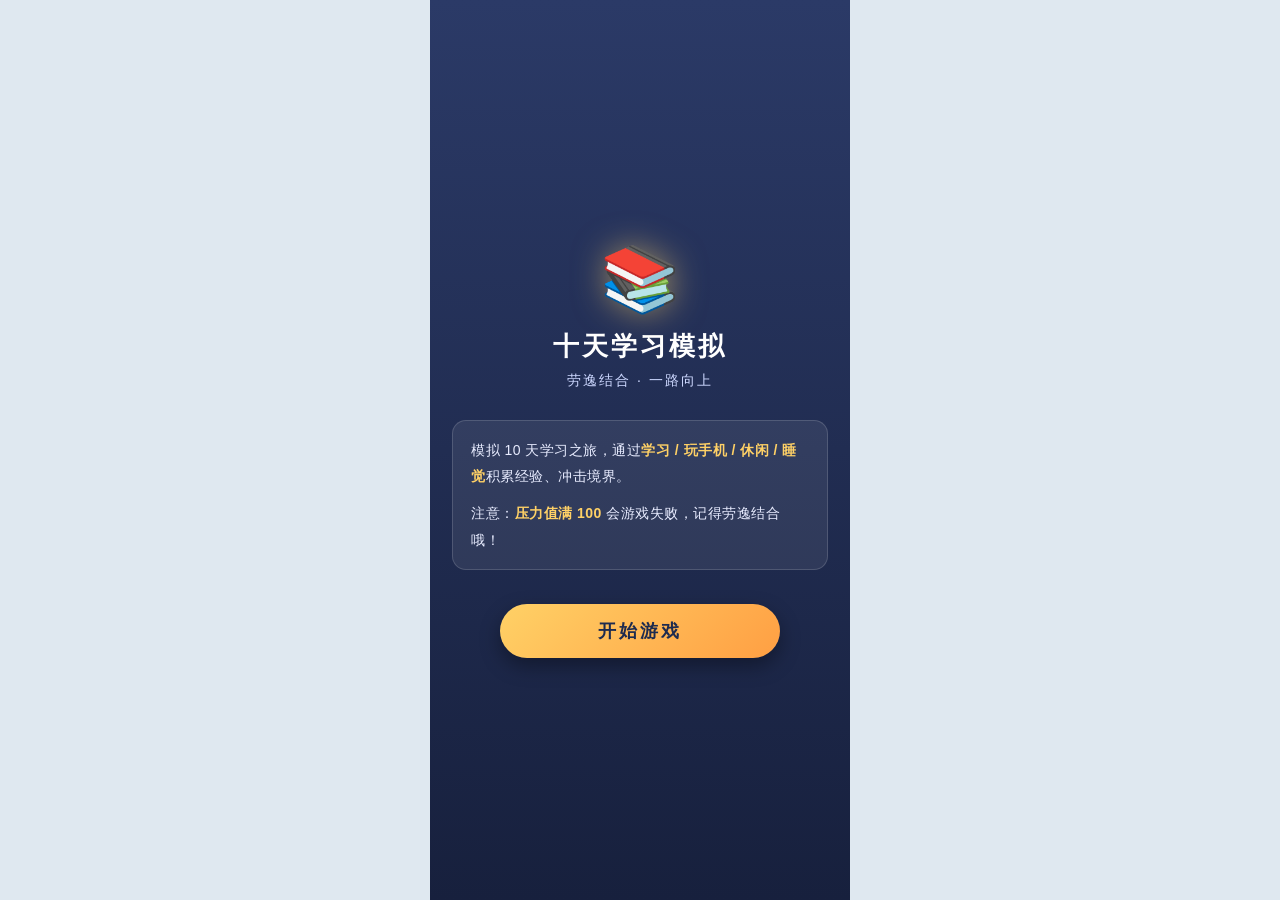
<file: index.html>
<!DOCTYPE html>
<html lang="zh-CN">
<head>
  <meta charset="UTF-8">
  <meta name="viewport" content="width=device-width, initial-scale=1.0, maximum-scale=1.0, user-scalable=no">
  <title>十天学习模拟</title>
  <link rel="stylesheet" href="style.css">
</head>
<body>
  <div class="phone">
    <div class="panel">
      <div class="icon">📚</div>
      <h1 class="title">十天学习模拟</h1>
      <p class="sub">劳逸结合 · 一路向上</p>

      <!-- 玩法简介 -->
      <div class="intro">
        <p>模拟 10 天学习之旅，通过<b>学习 / 玩手机 / 休闲 / 睡觉</b>积累经验、冲击境界。</p>
        <p>注意：<b>压力值满 100</b> 会游戏失败，记得劳逸结合哦！</p>
      </div>

      <a class="start-btn" id="startBtn" href="主界面/index.html" onclick="location.replace('主界面/index.html'); return false;">开始游戏</a>
    </div>
  </div>

  <script>
    // 入口页：点击“开始游戏”直接进入主界面
    // （若想开局重置存档，可取消下面这行注释）
    // localStorage.clear();
  </script>

  <script>
    // ===== 后台预加载：趁入口页停留时提前下载主界面/学习页图片 =====
    // 用 new Image() 非阻塞预加载，浏览器会缓存这些图片，进入主界面/学习页时秒开。
    (function (urls) {
      for (var i = 0; i < urls.length; i++) {
        var im = new Image();
        im.src = urls[i];
      }
    })([
      // 主界面：背景 + 6张境界图 + 4个按键图
      '主界面/背景图片.png',
      '主界面/境界图片/学渣境.png',
      '主界面/境界图片/学子境.png',
      '主界面/境界图片/学友境.png',
      '主界面/境界图片/学者境.png',
      '主界面/境界图片/学霸境.png',
      '主界面/境界图片/学神境.png',
      '主界面/按键图片/学习.png',
      '主界面/按键图片/玩手机.png',
      '主界面/按键图片/休闲.png',
      '主界面/按键图片/睡觉.png',
      // 学习页 - 注意力争夺事件
      '按键【学习】/注意力争夺1-微信消息弹窗/漫画.png',
      '按键【学习】/注意力争夺1-微信消息弹窗/微信红包弹窗.png',
      '按键【学习】/注意力争夺2-奶龙捧腹笑/idle.png',
      '按键【学习】/注意力争夺2-奶龙捧腹笑/laugh.png',
      '按键【学习】/注意力争夺3-视错觉弹窗/鲁宾之杯.png',
      '按键【学习】/注意力争夺3-视错觉弹窗/别信没依据的评测.png',
      '按键【学习】/注意力争夺4-虚假新闻弹窗/虚假新闻弹窗.png',
      '按键【学习】/注意力争夺4-虚假新闻弹窗/虚假新闻发布会图片.png',
      '按键【学习】/注意力争夺4-虚假新闻弹窗/重磅通知.png'
    ]);
  </script>
</body>
</html>
</file>
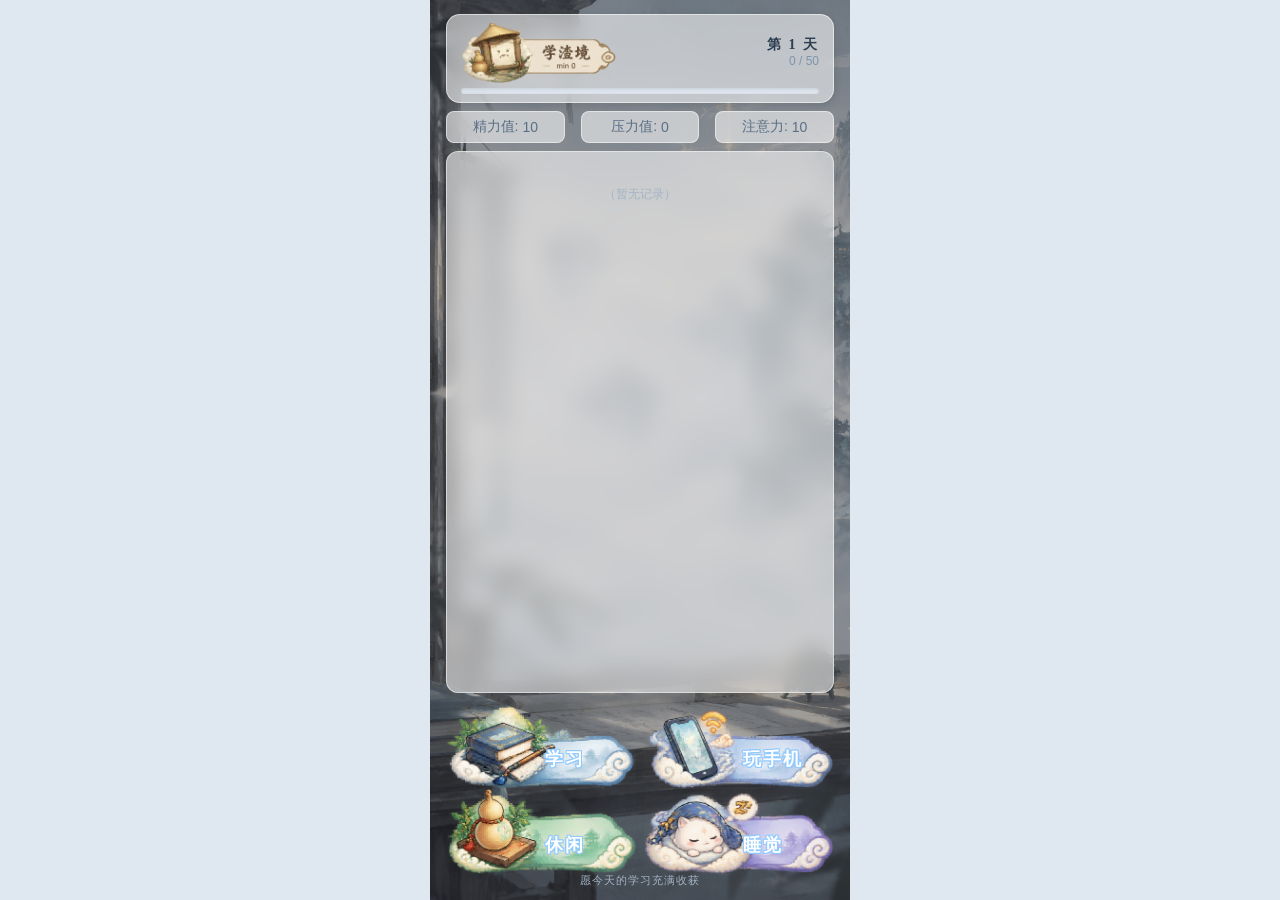
<file: 主界面/index.html>
<!DOCTYPE html>
<html lang="zh-CN">
<head>
  <meta charset="UTF-8">
  <meta name="viewport" content="width=device-width, initial-scale=1.0, maximum-scale=1.0, user-scalable=no">
  <title>学习模拟 - 第1天</title>
  <link rel="stylesheet" href="style.css">
  <link rel="stylesheet" href="滚动叙事日志面板/style.css">
  <link rel="stylesheet" href="随机事件/随机事件.css">
</head>
<body>
  <div class="phone">
    <!-- a容器：学习境界 + 经验条 -->
    <section class="realm-box">
      <div class="realm-row">
        <img class="realm-img" id="realmImg" src="境界图片/学渣境.png" alt="学渣境">
        <!-- 右侧列：天数（楷书）位于经验数值正上方 -->
        <div class="realm-right">
          <h1 class="day-label" id="dayLabel">第 1 天</h1>
          <span class="exp-value" id="expValue">0 / 50</span>
        </div>
      </div>
      <div class="exp-bar">
        <div class="exp-fill" id="expFill"></div>
      </div>
    </section>

    <!-- 三个数据容器 -->
    <section class="stats">
      <div class="stat energy">
        <div class="stat-label">精力值</div>
        <div class="stat-value" id="energy">10</div>
      </div>
      <div class="stat stress">
        <div class="stat-label">压力值</div>
        <div class="stat-value" id="stress">0</div>
      </div>
      <div class="stat attention">
        <div class="stat-label">注意力</div>
        <div class="stat-value" id="attention">10</div>
      </div>
    </section>

    <!-- 中间：滚动叙事日志面板，记录 10 天学习过程 -->
    <section class="mid" id="contentArea">
      <div class="log-panel" id="logPanel">
        <div class="log-inner" id="logInner"></div>
      </div>
    </section>

    <!-- 四个功能按钮：统一放在一个大容器中 -->
    <div class="actions">
      <button class="action-btn study" data-target="../按键【学习】/index.html">
        <span class="btn-name">学习</span>
      </button>
      <button class="action-btn phone" id="phoneBtn">
        <span class="btn-name">玩手机</span>
      </button>
      <button class="action-btn leisure" id="leisureBtn">
        <span class="btn-name">休闲</span>
      </button>
      <button class="action-btn sleep" id="sleepBtn">
        <span class="btn-name">睡觉</span>
      </button>
    </div>

    <footer class="foot">愿今天的学习充满收获</footer>

    <!-- 学习结果提示：三行黑色小字（渐显渐隐） -->
    <div class="report" id="report"></div>
    <!-- 通用提示：一行小字（渐显渐隐） -->
    <div class="toast" id="toast"></div>
    <!-- 睡觉提示：屏幕中央稍大文字（渐显渐隐） -->
    <div class="newday" id="newday"></div>
  </div>

  <script src="滚动叙事日志面板/滚动叙事日志面板.js"></script>
  <script src="../按键【玩手机】/玩手机事件.js"></script>
  <script src="../按键【休闲】/休闲事件.js"></script>
  <script src="随机事件/随机事件.js"></script>
  <script>
    // ===== 游戏状态管理（localStorage 全局共享）=====
    const STATE_KEY = 'study_game_state';

    // 学习境界：按累计经验分档
 const REALMS = [
      { name: '学渣境', min: 0 },
      { name: '学子境', min: 50 },
      { name: '学友境', min: 150 },
      { name: '学者境', min: 300 },
      { name: '学霸境', min: 500 },
      { name: '学神境', min: 800 }
    ];

    function defaultState() {
      return {
        day: 1,
        energy: 10,
        stress: 0,
        attention: 10,
        exp: 0
      };
    }

    function loadState() {
      const raw = localStorage.getItem(STATE_KEY);
      if (!raw) {
        const s = defaultState();
        saveState(s);
        return s;
      }
      try {
        return Object.assign(defaultState(), JSON.parse(raw));
      } catch (e) {
        const s = defaultState();
        saveState(s);
        return s;
      }
    }

    function saveState(state) {
      localStorage.setItem(STATE_KEY, JSON.stringify(state));
    }

    // ===== 界面渲染 =====
    function render(state) {
      // 天数
      document.getElementById('dayLabel').textContent = '第 ' + state.day + ' 天';
      document.title = '学习模拟 - 第' + state.day + '天';

      // 学习境界 + 经验条
      let idx = 0;
      for (let i = 0; i < REALMS.length; i++) {
        if (state.exp >= REALMS[i].min) idx = i;
      }
      // 学习境界图片（realm 的 name 即为图片文件名，如：学渣境/学子境/…）
      const realmImgEl = document.getElementById('realmImg');
      if (realmImgEl) {
        realmImgEl.src = '境界图片/' + REALMS[idx].name + '.png';
        realmImgEl.alt = REALMS[idx].name;
      }

      const nextMin = (idx + 1 < REALMS.length) ? REALMS[idx + 1].min : null;
      if (nextMin !== null) {
        const curMin = REALMS[idx].min;
        const span = nextMin - curMin;
        const done = state.exp - curMin;
        const pct = Math.min(100, Math.round(done / span * 100));
        document.getElementById('expValue').textContent = state.exp + ' / ' + nextMin;
        document.getElementById('expFill').style.width = pct + '%';
      } else {
        document.getElementById('expValue').textContent = state.exp + ' / MAX';
        document.getElementById('expFill').style.width = '100%';
      }

      // 三个数据
      document.getElementById('energy').textContent = state.energy;
      document.getElementById('stress').textContent = state.stress;
      document.getElementById('attention').textContent = state.attention;
    }

    // ===== 通用提示：一行小字 渐显 → 停留 → 渐隐 =====
    function showToast(text) {
      const el = document.getElementById('toast');
      el.textContent = text;
      requestAnimationFrame(function () {
        el.classList.add('show');
      });
      clearTimeout(showToast.__t);
      showToast.__t = setTimeout(function () {
        el.classList.remove('show');
      }, 1600);
    }

    // ===== 睡觉提示：屏幕中央稍大文字 渐显 → 停留 → 渐隐 =====
    function showNewDay(text) {
      const el = document.getElementById('newday');
      el.textContent = text;
      requestAnimationFrame(function () {
        el.classList.add('show');
      });
      clearTimeout(showNewDay.__t);
      showNewDay.__t = setTimeout(function () {
        el.classList.remove('show');
      }, 1250);   // 停留 1.25s
    }

    // ===== 随机事件挂起检查：有随机事件待处理时，封锁其它按钮 =====
    function randomEventPending() {
      var s = loadState();
      return !!(s && s.pendingRandomEvent);
    }
    function blockIfRandomPending() {
      if (randomEventPending()) {
        showToast('请先处理随机事件');
        return true;
      }
      return false;
    }

    // ===== 睡觉提示期间的按键锁：显示“新的一天开始了”期间，其它按钮均无反应 =====
    var uiLocked = false;   // 是否处于锁定窗口
    function isLocked() {
      return uiLocked;
    }
    function lockUI(ms) {
      uiLocked = true;
      clearTimeout(lockUI.__t);
      lockUI.__t = setTimeout(function () { uiLocked = false; }, ms);
    }

    // ===== 压力值：上限 100，达到 100 则游戏失败跳结算 =====
    const STRESS_MAX = 100;
    // 应用压力变化并夹到 [0, 100]
    function addStress(state, delta) {
      state.stress = Math.min(STRESS_MAX, Math.max(0, state.stress + (delta || 0)));
    }
    // 压力达到上限 → 设失败标记并跳转结算界面，返回 true 表示已失败
    function checkStressFail(state) {
      if (state.stress >= STRESS_MAX) {
        localStorage.setItem('study_failed', '1');
        window.location.replace('../结算界面/index.html');
        return true;
      }
      return false;
    }

    // ===== 睡觉/刷视频忘了时间：主界面内直接推进到下一天（不跳独立睡眠页）=====
    // 非最后一天 → 推进天数、复原精力、压力+25、日志、居中渐显“新的一天开始了”。
    // 已是第 10 天 → 跳结算（正常完成）；压力 ≥100 → 跳结算（失败）。
    function advanceToNextDay() {
      if (isLocked()) return;             // 提示文案显示期间再点睡觉 → 无反应
      if (blockIfRandomPending()) return;
      var state = loadState();

      // 已是第 10 天，睡觉 → 进入结算界面（正常完成）
      if (state.day >= 10) {
        window.location.replace('../结算界面/index.html');
        return;
      }

      // 进入下一天
      var oldEnergy = state.energy;
      state.day += 1;
      state.energy = 10;    // 精力每天重置为 10
      state.stress = Math.min(100, state.stress + 25);   // 压力每天增加 25，上限 100
      // 注意力不恢复：10 天内没有任何操作能恢复注意力，只有重开新游戏才重置

      // 压力值达到 100 → 游戏失败，进入结算界面（失败文案）
      if (state.stress >= 100) {
        localStorage.setItem('study_failed', '1');
        saveState(state);
        window.location.replace('../结算界面/index.html');
        return;
      }

      saveState(state);

      // 追加叙事日志（不带“第X天：”前缀，数值变化用【】框起来）
      if (typeof LogPanel !== 'undefined') {
        var line = '你睡觉了【';
        if (10 - oldEnergy > 0) line += '精力值+' + (10 - oldEnergy) + '，';
        line += '压力值+25】';
        LogPanel.append(line);
        LogPanel.render(
          document.getElementById('logPanel'),
          document.getElementById('logInner')
        );
      }

      // 刷新主界面数据与标题
      render(state);

      // 屏幕中央渐显渐隐“新的一天开始了（第X天）”，期间锁定其它按钮
      showNewDay('新的一天开始了（第 ' + state.day + ' 天）');
      lockUI(1250);   // 提示显示的 1.25s 内其它按钮无反应
    }

    // ===== 睡觉：主界面直接推进到下一天，无跳转、无变暗 =====
    document.getElementById('sleepBtn').addEventListener('click', advanceToNextDay);

    // 其余按钮：进入对应功能页面
    const actionBtn = document.querySelectorAll('.action-btn[data-target]');
    actionBtn.forEach(function (btn) {
      btn.addEventListener('click', function () {
        if (isLocked()) return;             // 睡觉提示期间 → 无反应
        if (blockIfRandomPending()) return;
        const target = btn.getAttribute('data-target');
        // 学习需要消耗精力，精力不足时不跳转，提示休息
        if (target && target.indexOf('学习') !== -1) {
          const state = loadState();
          if (state.energy < 4) {
            showToast('今天很累了，睡一觉休息恢复精力值吧');
            return;
          }
        }
        window.location.replace(target);
      });
    });

    // ===== 玩手机：主界面直接处理，无过渡动画 =====
    // 精力值不足（玩手机也要消耗 4 精力）时不触发任何事件，居中提示休息；
    // 精力足够则随机触发一条事件、应用数值、刷新界面（当天内完成，无跳转）。
    function playPhone() {
      if (isLocked()) return;             // 睡觉提示期间 → 无反应
      if (blockIfRandomPending()) return;
      let state = loadState();
      if (state.energy < 4) {
        showToast('今天很累了，睡一觉恢复精力值吧');
        return;                        // 不触发任何事件
      }

      // 随机挑一条事件（分支事件按当前注意力匹配）
      const evt = PHONE_EVENTS[Math.floor(Math.random() * PHONE_EVENTS.length)];
      let picked;
      if (evt.branches) {
        const att = state.attention;
        let chosen = null;
        for (let i = 0; i < evt.branches.length; i++) {
          const b = evt.branches[i];
          const lo = (typeof b.min === 'number') ? b.min : -Infinity;
          const hi = (typeof b.max === 'number') ? b.max : Infinity;
          if (att >= lo && att <= hi) { chosen = b; break; }
        }
        if (!chosen) chosen = evt.branches[evt.branches.length - 1];
        picked = { text: evt.baseText + att + '，' + chosen.text, statText: chosen.statText, effects: chosen.effects };
      } else {
        picked = { text: evt.text, statText: evt.statText, effects: evt.effects };
      }
      picked.endDay = evt.endDay;   // 继承 endDay 标记（之前漏了这一行，导致刷视频事件不跳转）

      const e = picked.effects;
      state.energy = Math.min(10, Math.max(0, state.energy + (e.energy || 0)));   // 精力值 [0,10]
      addStress(state, e.stress);   // 压力值夹到 [0, 100]
      state.attention += (e.attention || 0);
      state.exp = Math.max(0, state.exp + (e.exp || 0));            // 经验值最低为 0

      // 先保存事件数值（endDay 跳转到睡觉页后，睡眠页也要读到这些数值）
      saveState(state);

      // 压力值达到 100 → 游戏失败，跳转结算界面（优先级高于 endDay 等后续逻辑）
      if (checkStressFail(state)) return;

      // 追加叙事日志（不带“第X天：”前缀，数值变化用【】框起）
      if (typeof LogPanel !== 'undefined') {
        LogPanel.append(picked.text + picked.statText);
      }

      // 特殊事件（endDay：刷视频忘了时间）→ 自动触发“睡觉”：
      // 不跳独立页面，直接在主界面推进到下一天（第 10 天则进入结算界面）。
      if (picked.endDay) {
        advanceToNextDay();
        return;
      }

      // 其余事件：无过渡动画，直接刷新主界面的状态与日志（当天内完成）
      render(state);
      LogPanel.render(
        document.getElementById('logPanel'),
        document.getElementById('logInner')
      );

      // 玩手机完成后：40% 概率触发随机事件
      if (typeof RandomEvent !== 'undefined') RandomEvent.maybeTrigger();
    }

    document.getElementById('phoneBtn').addEventListener('click', playPhone);

    // ===== 休闲：主界面直接处理，随机刷一条休闲事件，更新数值并追加日志 =====
    function leisure() {
      if (isLocked()) return;             // 睡觉提示期间 → 无反应
      if (blockIfRandomPending()) return;
      const state = loadState();
      if (state.energy < 3) {          // 休闲也要消耗 3 精力，不足时不触发，居中提示休息
        showToast('今天很累了，睡一觉恢复精力值吧');
        return;                        // 不触发任何事件
      }
      const evt = LEISURE_EVENTS[Math.floor(Math.random() * LEISURE_EVENTS.length)];
      const e = evt.effects;
      state.energy = Math.min(10, Math.max(0, state.energy + (e.energy || 0)));   // 精力值 [0,10]
      addStress(state, e.stress);   // 压力值夹到 [0, 100]
      state.attention += (e.attention || 0);
      state.exp = Math.max(0, state.exp + (e.exp || 0));            // 经验值最低为 0
      saveState(state);

      // 压力值达到 100 → 游戏失败，跳转结算界面
      if (checkStressFail(state)) return;

      // 追加叙事日志（不带“第X天：”前缀，数值变化渲染为（…）细体）
      if (typeof LogPanel !== 'undefined') {
        LogPanel.append(evt.text + evt.statText);
      }

      // 无过渡动画：直接刷新主界面的状态与日志（当天内完成）
      render(state);
      LogPanel.render(
        document.getElementById('logPanel'),
        document.getElementById('logInner')
      );

      // 休闲完成后：40% 概率触发随机事件
      if (typeof RandomEvent !== 'undefined') RandomEvent.maybeTrigger();
    }

    document.getElementById('leisureBtn').addEventListener('click', leisure);

    // ===== 学习结果提示：三行黑色小字 渐显 → 停留1秒 → 渐隐 =====
    function showStudyReport() {
      const raw = localStorage.getItem('study_report');
      if (!raw) return;
      localStorage.removeItem('study_report');
      let r = null;
      try { r = JSON.parse(raw); } catch (e) { r = null; }
      if (!r) return;

      const rep = document.getElementById('report');
      rep.innerHTML =
        '<div class="report-line">精力值' + r.energy + '</div>' +
        '<div class="report-line">压力值+' + r.stress + '</div>' +
        '<div class="report-line">经验值+' + r.exp + '</div>';

      // 强制重排后加类，触发渐显
      requestAnimationFrame(function () {
        rep.classList.add('show');
      });

      // 停留约 1 秒后渐隐
      setTimeout(function () {
        rep.classList.remove('show');
        setTimeout(function () { rep.innerHTML = ''; }, 600);
      }, 1400);
    }

    // 初始化
    render(loadState());
    showStudyReport();
    // 渲染滚动叙事日志并跳到底部
    LogPanel.render(
      document.getElementById('logPanel'),
      document.getElementById('logInner')
    );

    // ===== 随机事件：传入日志面板元素 + 让结算后能刷新主界面 =====
    if (typeof RandomEvent !== 'undefined') {
      RandomEvent.init(
        document.getElementById('logPanel'),
        document.getElementById('logInner')
      );
      // 随机事件点选选项后，用它刷新主界面的状态显示
      window.refreshMain = function (s) { render(s); };

      // 学习页完成返回主界面 → 40% 概率触发随机事件
      if (localStorage.getItem('random_trigger_pending') === '1') {
        localStorage.removeItem('random_trigger_pending');
        RandomEvent.maybeTrigger();
      } else {
        // 页面加载：恢复上一次未选择完的随机事件（如刷新页面）
        RandomEvent.renderPending();
      }
    }
  </script>
</body>
</html>
</file>
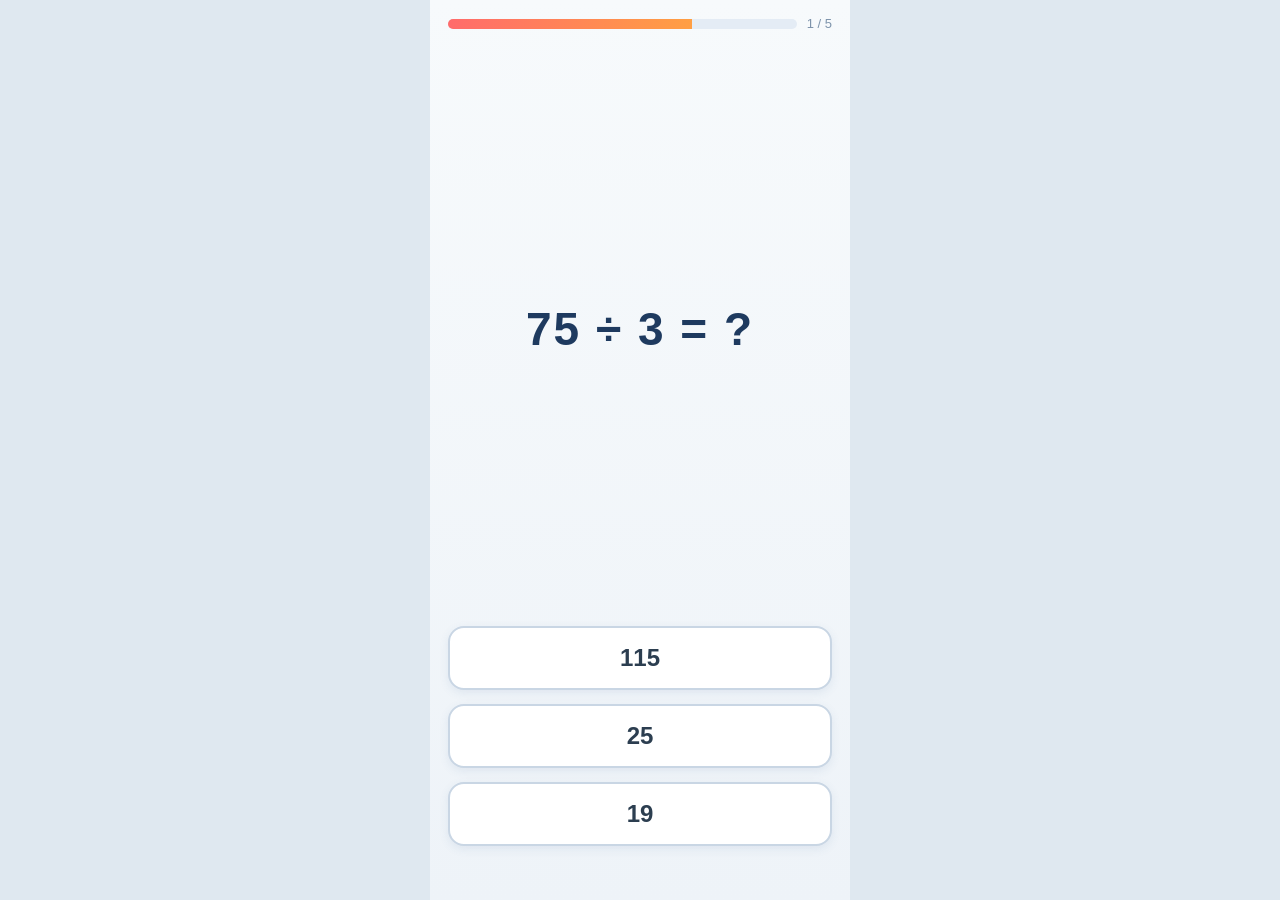
<file: 按键【学习】/index.html>
<!DOCTYPE html>
<html lang="zh-CN">
<head>
  <meta charset="UTF-8">
  <meta name="viewport" content="width=device-width, initial-scale=1.0, maximum-scale=1.0, user-scalable=no">
  <title>数字快算</title>
  <link rel="stylesheet" href="style.css">
  <link rel="stylesheet" href="注意力争夺1-微信消息弹窗/style.css">
  <link rel="stylesheet" href="注意力争夺4-虚假新闻弹窗/style.css">
</head>
<body>
  <div class="phone">
    <!-- 顶部时间条 -->
    <div class="timer-wrap">
      <div class="timer-bar"><div class="timer-fill" id="timerFill"></div></div>
      <span class="q-count" id="qCount">1 / 5</span>
    </div>

    <!-- 屏幕中央题目 -->
    <div class="quiz">
      <div class="question" id="question">? + ? = ?</div>
    </div>

    <!-- 下方三个选项 -->
    <div class="options" id="options"></div>

    <!-- 注意力争夺事件覆盖层：以 iframe 加载独立事件页面 -->
    <!-- src 留空以懒加载：平时不下载，触发对应事件时才补设 src（避免开页即下载约8MB） -->
    <div class="event-veil" id="eventVeil" hidden>
      <iframe id="frameNairong" allowtransparency="true"></iframe>
      <iframe id="frameVision" allowtransparency="true" hidden></iframe>
    </div>
  </div>

  <script src="注意力争夺1-微信消息弹窗/微信消息弹窗.js"></script>
  <script src="注意力争夺4-虚假新闻弹窗/虚假新闻弹窗.js"></script>
  <script src="../主界面/滚动叙事日志面板/滚动叙事日志面板.js"></script>
  <script>
    var STATE_KEY = 'study_game_state';
    var PER_Q = 3000;   // 每道题 3 秒
    var TOTAL = 5;      // 一共 5 题
    var EXP_PER = 10;   // 答对一题 +10 经验
    var EVENT_CHANCE = 0.5; // 每道题出现 1 秒后触发注意力争夺事件的概率 (0~1)

    // 注意力争夺事件进度字段：
    //   eventDay     事件标记所属的天
    //   eventToday   当天是否已触发过注意力争夺事件
    //   eventCounts  每个事件(id -> 次数)在10天内的累计触发次数
    function normalizeEventState(s) {
      if (!s.eventCounts) s.eventCounts = { 1: 0, 2: 0, 3: 0, 4: 0 };
      // 跨天：重置"当天已触发"标记
      if (s.eventDay !== s.day) {
        s.eventDay = s.day;
        s.eventToday = false;
      }
      if (!s.eventToday) s.eventToday = false;
      return s;
    }

    function loadState() {
      var s = null;
      try {
        var raw = localStorage.getItem(STATE_KEY);
        if (raw) s = JSON.parse(raw);
      } catch (e) { s = null; }
      if (!s) s = { day: 1, energy: 10, stress: 0, attention: 10, exp: 0 };
      return normalizeEventState(s);
    }

    function saveState(s) {
      localStorage.setItem(STATE_KEY, JSON.stringify(s));
    }

    function randInt(lo, hi) {
      return lo + Math.floor(Math.random() * (hi - lo + 1));
    }

    // 生成一个加减乘除算式（100 以内指运算数字在 100 以内，答案可超过 100）
    function genQuestion() {
      // 加大乘除法的权重，让乘除出现得更频繁
      var ops = ['+', '-', '+', '-', '×', '÷'];
      var op = ops[Math.floor(Math.random() * ops.length)];
      var a, b, ans;
      if (op === '+') {
        a = randInt(10, 80);
        b = randInt(1, 89);
        ans = a + b;
      } else if (op === '-') {
        a = randInt(20, 99);
        b = randInt(1, a - 1);
        ans = a - b;
      } else if (op === '×') {
        a = randInt(2, 12);
        b = randInt(2, 9);
        ans = a * b;
      } else { // ÷：除数与商都是整数，被除数 = 除数×商，保证整除
        b = randInt(2, 9);
        ans = randInt(2, Math.floor(100 / b));
        a = b * ans;
      }
      return { text: a + ' ' + op + ' ' + b + ' = ?', answer: ans };
    }

    // 生成 3 个选项（含正确答案）
    // 打乱增量顺序，避免三个选项总是连号、且正确答案恒在中间。
function genOptions(answer) {
    answer = Math.floor(answer);
    const candidates = new Set([answer]);

    // 1. 多类型偏差生成器：打破固定差值的直觉
    const generateDelta = () => {
        const type = Math.floor(Math.random() * 4);
        switch(type) {
            case 0: // 小幅度邻值：强迷惑，贴近正确答案
                return (Math.random() < 0.5 ? 1 : -1) * (Math.floor(Math.random() * 4) + 1);
            case 1: // 中幅度跳值：拉开距离，避免三个数挤在一起
                return (Math.random() < 0.5 ? 1 : -1) * (Math.floor(Math.random() * 8) + 6);
            case 2: // 比例偏差：打破加减规律，用倍数生成干扰项
                const ratio = 0.7 + Math.random() * 1.1;
                return Math.floor(answer * ratio) - answer;
            case 3: // 数位错位：个位/十位单独偏移，视觉更零散
                const digit = Math.pow(10, Math.floor(Math.random() * 2));
                return (Math.random() < 0.5 ? 1 : -1) * (Math.floor(Math.random() * 9) + 1) * digit;
        }
    };

    // 2. 随机生成干扰项，直到凑够3个
    let safety = 0;
    while (candidates.size < 3 && safety < 50) {
        safety++;
        const delta = generateDelta();
        const value = answer + delta;
        if (value >= 0 && Number.isInteger(value)) {
            candidates.add(value);
        }
    }

    // 3. 兜底：随机大步长，完全避免固定规律
    let extraStep = Math.floor(Math.random() * 10) + 15;
    while (candidates.size < 3) {
        const value = answer + extraStep;
        if (value >= 0) candidates.add(value);
        extraStep += Math.floor(Math.random() * 10) + 5;
    }

    // 4. 反等差数列检测：破坏规整感
    let arr = Array.from(candidates);
    let sorted = [...arr].sort((a,b) => a - b);
    if (sorted[1] - sorted[0] === sorted[2] - sorted[1]) {
        const wrongIdx = arr.findIndex(v => v !== answer);
        arr.splice(wrongIdx, 1);
        arr.push(answer + (Math.random() < 0.5 ? 1 : -1) * (Math.floor(Math.random() * 20) + 10));
        arr = arr.filter(v => v >= 0);
        while (arr.length < 3) {
            arr.push(Math.abs(answer + Math.floor(Math.random() * 30)));
        }
    }

    // 5. Fisher-Yates 真正随机洗牌，比 sort 更均匀
    for (let i = arr.length - 1; i > 0; i--) {
        const j = Math.floor(Math.random() * (i + 1));
        [arr[i], arr[j]] = [arr[j], arr[i]];
    }

    return arr;
}


    var startAttention = loadState().attention; // 本次学习开始时的注意力，用于日志
    var index = 0, correct = 0, currentAnswer = null;
    var locked = false, timer = null, lastTick = 0, remaining = PER_Q;
    var eventTimer = null, eventShown = false;

    var questionEl = document.getElementById('question');
    var optionsEl = document.getElementById('options');
    var timerFill = document.getElementById('timerFill');
    var qCount = document.getElementById('qCount');
    var eventVeil = document.getElementById('eventVeil');
    var frameNairong = document.getElementById('frameNairong');
    var frameVision = document.getElementById('frameVision');

    // ===== 倒计时（支持暂停/继续）=====
    function startCountdown() {
      lastTick = Date.now();
      timer = setInterval(function () {
        var now = Date.now();
        var elapsed = now - lastTick;
        lastTick = now;
        remaining = Math.max(0, remaining - elapsed);
        timerFill.style.width = Math.max(0, remaining / PER_Q * 100) + '%';
        if (remaining <= 0) {
          clearInterval(timer); timer = null;
          timerFill.style.width = '0%';
          handlePick(null, null); // 超时计为答错
        }
      }, 50);
    }

    function pauseCountdown() {
      clearInterval(timer); timer = null;
    }

    function resumeCountdown() {
      if (!timer && remaining > 0) startCountdown();
    }

    // ===== 渲染题目 =====
    function renderQuestion() {
      var q = genQuestion();
      currentAnswer = q.answer;
      locked = false;            // 每道题重新解锁，否则下一题点击/超时无效
      remaining = PER_Q;
      eventShown = false;
      clearTimeout(eventTimer);

      questionEl.textContent = q.text;
      optionsEl.innerHTML = '';
      genOptions(q.answer).forEach(function (val) {
        var b = document.createElement('button');
        b.className = 'opt';
        b.textContent = val;
        b.addEventListener('click', function () {
          handlePick(val, b);
        });
        optionsEl.appendChild(b);
      });
      qCount.textContent = (index + 1) + ' / ' + TOTAL;
      startCountdown();

      // 题目出现 1 秒后，满足调度规则时按 EVENT_CHANCE 概率触发注意力争夺事件
      eventTimer = setTimeout(function () {
        if (!locked && !eventShown) {
          var s = loadState();                       // 已含跨天重置
          if (canTriggerEvent(s) && Math.random() < EVENT_CHANCE) {
            var pick = pickEvent(s);                 // 只从剩余次数>0的事件里选，并记录
            if (pick) {
              eventShown = true;
              saveState(s);                          // 保存当天已触发 + 累计次数
              pick.open();
            }
          }
        }
      }, 1000);
    }

    function handlePick(val, btn) {
      if (locked) return;
      locked = true;
      // 若正处于微信弹窗事件中，先取消它（点击选项直接做题进入下一题）
      if (typeof WeixinEvent !== 'undefined' && WeixinEvent.isActive()) {
        WeixinEvent.cancel();
      }
      // 若正处于虚假新闻弹窗事件中，同样先取消（点击选项直接进入下一题）
      if (typeof FakeNewsEvent !== 'undefined' && FakeNewsEvent.isActive()) {
        FakeNewsEvent.cancel();
      }
      clearInterval(timer); timer = null;
      clearTimeout(eventTimer);
      var right = (val === currentAnswer);
      if (right) correct += 1;
      advance();               // 立刻进入下一题，无跳转延迟
    }

    function advance() {
      index += 1;
      if (index < TOTAL) {
        renderQuestion();
      } else {
        finish();
      }
    }

    // ===== 已实现的注意力争夺事件注册表 =====
    var EVENTS = [
      { id: 1, name: '微信消息弹窗', open: openWeixin },
      { id: 2, name: '奶龙捧腹笑', open: openNairong },
      { id: 3, name: '视错觉弹窗', open: openVision },
      { id: 4, name: '虚假新闻弹窗', open: openFakeNews }
    ];

    // ===== 注意力争夺事件的调度规则 =====
    var EVENT_DAY_MIN = 3;   // 从第3天(含)起才会出现注意力争夺事件
    var EVENT_MAX = 2;       // 单个事件在10天内最多出现的次数

    // 当前是否还能触发注意力争夺事件：第3天才起 + 当天还没触发过 + 还有可用次数的事件
    function canTriggerEvent(s) {
      if (s.day < EVENT_DAY_MIN) return false;       // 第三天之前不出现
      if (s.eventToday) return false;                // 当天最多一次
      for (var i = 0; i < EVENTS.length; i++) {
        if ((s.eventCounts[EVENTS[i].id] || 0) < EVENT_MAX) return true;
      }
      return false;                                  // 所有事件次数都用完了
    }

    // 从"剩余次数>0"的事件里随机挑一个，累加次数并标记当天已触发，返回该事件
    function pickEvent(s) {
      var avail = [];
      for (var i = 0; i < EVENTS.length; i++) {
        if ((s.eventCounts[EVENTS[i].id] || 0) < EVENT_MAX) avail.push(EVENTS[i]);
      }
      if (avail.length === 0) return null;
      var pick = avail[Math.floor(Math.random() * avail.length)];
      s.eventCounts[pick.id] = (s.eventCounts[pick.id] || 0) + 1;
      s.eventToday = true;
      return pick;
    }


    // 事件1：微信消息弹窗（不使界面变暗）
    function openWeixin() {
      if (typeof WeixinEvent !== 'undefined') {
        WeixinEvent.show();   // 内部会暂停时间条
      }
    }

    // 事件2：奶龙捧腹笑（iframe 覆盖层，界面变暗）
    function openNairong() {
      pauseCountdown();        // 暂停题目时间条
      // 懒加载：第一次触发时才加载 iframe，避免开页即下载奶龙两张精灵图（约6.8MB）
      if (!frameNairong.getAttribute('src')) {
        frameNairong.src = '注意力争夺2-奶龙捧腹笑/index.html';
      }
      frameNairong.hidden = false;
      frameVision.hidden = true;
      eventVeil.hidden = false;
    }

    // 事件3：视错觉弹窗（iframe 覆盖层，界面变暗）
    function openVision() {
      pauseCountdown();        // 暂停题目时间条
      frameNairong.hidden = true;
      frameVision.hidden = false;
      // 每次打开都重载一次，重置回问问题页面（iframe 常驻，需复位到第一屏）
      frameVision.src = '注意力争夺3-视错觉弹窗/index.html?v=' + Date.now();
      eventVeil.hidden = false;
    }

    // 事件4：虚假新闻弹窗（不使界面变暗，仅弹出顶部消息）
    function openFakeNews() {
      if (typeof FakeNewsEvent !== 'undefined') {
        FakeNewsEvent.show();   // 内部会暂停并隐藏时间条
      }
    }

    function closeEvent() {
      eventVeil.hidden = true;
      resumeCountdown();
    }

    // 接收事件页面的消息
    window.addEventListener('message', function (e) {
      var d = e.data;
      if (!d) return;

      // 事件2：奶龙捧腹笑
      if (d.src === 'nairong') {
        if (d.action === 'x') {
          // 选择一（未点肚肚）：点叉，继续做题，不扣注意力
          closeEvent();
        } else if (d.action === 'x-deduct' || d.action === 'laugh-done') {
          // 已点肚肚（选择二）：中途点叉或看完，均扣注意力-1
          var s = loadState();
          s.attention = Math.max(0, s.attention - 1);
          saveState(s);
          closeEvent();
        }
        return;
      }

      // 事件3：视错觉弹窗
      if (d.src === 'vision') {
        if (d.action === 'picked') {
          // 选择二：点了选项 → 记录注意力-1，留在覆盖层显示结果图
          var v = loadState();
          v.attention = Math.max(0, v.attention - 1);
          saveState(v);
        } else if (d.action === 'close') {
          // 点叉：关闭覆盖层，时间条继续
          closeEvent();
        }
        return;
      }
    });

    // ===== 完成 =====
    function finish() {
      var expGain = correct * EXP_PER;
      // 重新读取最新状态（包含事件中扣减的注意力），在此基础上结算
      var s = loadState();
      var attentionDelta = Math.max(0, startAttention - s.attention);
      s.energy = Math.min(10, Math.max(0, s.energy - 4));   // 精力值上限 10
      s.stress = Math.min(100, s.stress + 20);   // 压力值上限 100
      s.exp += expGain;
      saveState(s);

      // 压力值达到 100 → 游戏失败，进入结算界面（失败文案）
      if (s.stress >= 100) {
        localStorage.setItem('study_failed', '1');
        window.location.replace('../结算界面/index.html');
        return;
      }

      localStorage.setItem('study_report', JSON.stringify({
        energy: -4,
        stress: 20,
        exp: expGain
      }));

      // 追加叙事日志（不带“第X天：”前缀，数值变化用【】框起来）
      if (typeof LogPanel !== 'undefined') {
        var line = '你学习了【精力值-4，压力值+20，经验值+' + expGain;
        if (attentionDelta > 0) line += '，注意力-' + attentionDelta;
        line += '】';
        LogPanel.append(line);
      }

      // 完成学习返回主界面后，触发随机事件判定（主界面读取该标记）
      localStorage.setItem('random_trigger_pending', '1');

      window.location.replace('../主界面/index.html');
    }

    renderQuestion();
  </script>
</body>
</html>
</file>
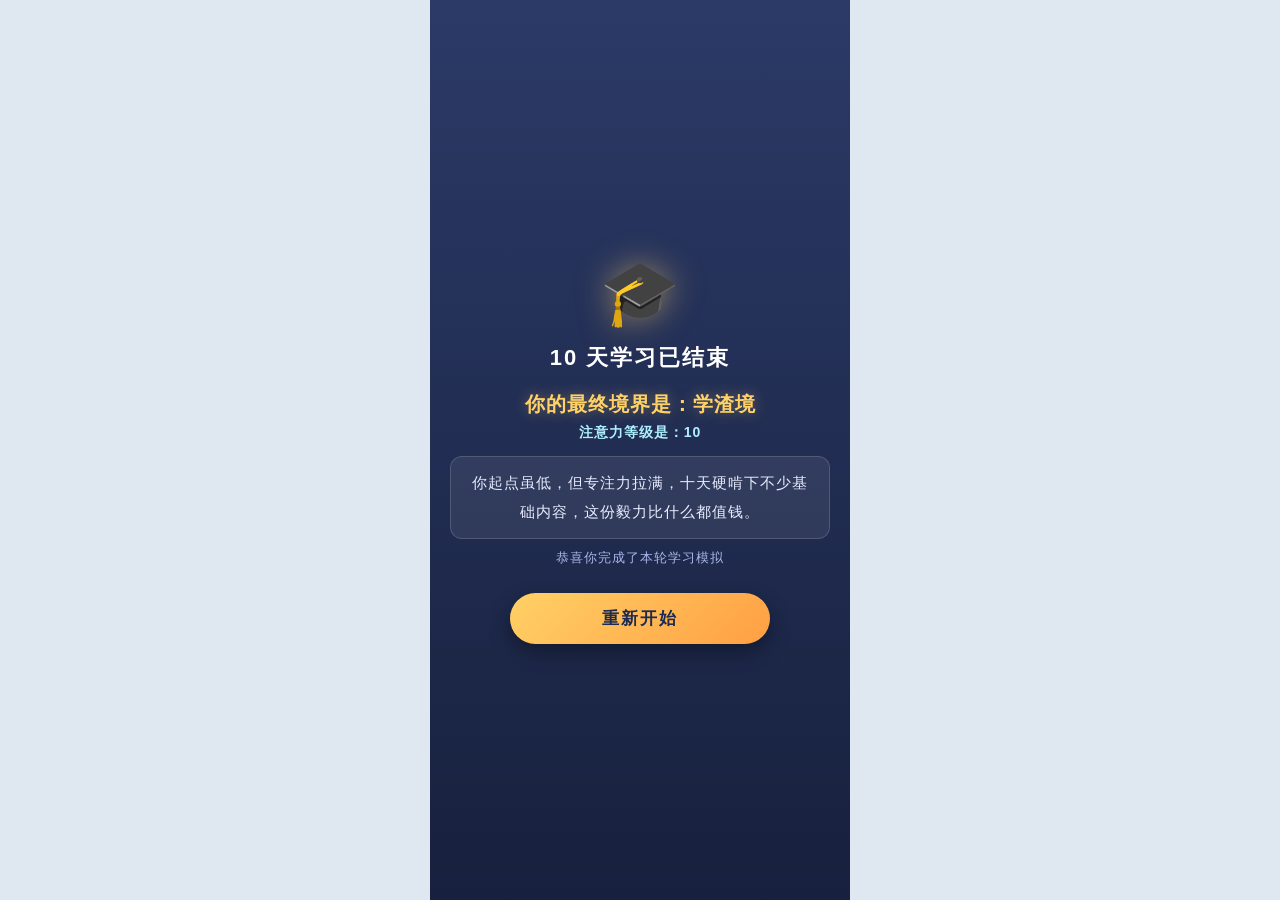
<file: 结算界面/index.html>
<!DOCTYPE html>
<html lang="zh-CN">
<head>
  <meta charset="UTF-8">
  <meta name="viewport" content="width=device-width, initial-scale=1.0, maximum-scale=1.0, user-scalable=no">
  <title>结算界面</title>
  <link rel="stylesheet" href="style.css">
</head>
<body>
  <div class="phone">
    <div class="panel" id="panel">
      <div class="icon" id="icon">🎓</div>
      <h1 class="title" id="title">10 天学习已结束</h1>
      <!-- 正常完成：搞笑评价 -->
      <div class="eval" id="evalWrap">
        <p class="eval-realm" id="evalRealm">你的最终境界是：学渣境</p>
        <p class="eval-focus" id="evalFocus">专注力等级（注意力）是：≥9</p>
        <p class="eval-text" id="evalText"></p>
      </div>
      <p class="sub" id="sub">恭喜你完成了本轮学习模拟</p>
      <button class="restart-btn" id="restartBtn">重新开始</button>
    </div>
  </div>

  <script>
    var STATE_KEY = 'study_game_state';
    var FAIL_KEY = 'study_failed';

    // 学习境界分档（与主界面一致）
    var REALMS = [
      { name: '学渣境', min: 0 },
      { name: '学子境', min: 50 },
      { name: '学友境', min: 150 },
      { name: '学者境', min: 300 },
      { name: '学霸境', min: 500 },
      { name: '学神境', min: 800 }
    ];

    // 搞笑评价表：境界 × 专注力等级（专注力 = 注意力）
    var EVAL = {
      '学渣境': {
        '<3':  '你全程摸鱼划水，十天基本没往脑子里进东西，纯纯凑数式学习。',
        '3-6': '你三天打鱼两天晒网，知识点学得零零散散，全靠临阵磨枪硬撑。',
        '6-9': '你底子虽然薄弱，但全程坐得住、肯下功夫，态度摆在这里，进步只是时间问题。',
        '≥9':  '你起点虽低，但专注力拉满，十天硬啃下不少基础内容，这份毅力比什么都值钱。'
      },
      '学子境': {
        '<3':  '你上课走神下课疯，知识学完就忘，成绩一直在及格线边缘晃悠。',
        '3-6': '你学习状态时好时坏，知识点掌握得半半拉拉，不上不下没什么起色。',
        '6-9': '你稳扎稳打走完十天，基础打得很扎实，按这个节奏往上走只是早晚的事。',
        '≥9':  '你心无旁骛啃完所有基础内容，功底打得极牢，后续提升的后劲非常足。'
      },
      '学友境': {
        '<3':  '你仗着有点小聪明就偷懒，成绩忽上忽下，基础飘着总容易翻车。',
        '3-6': '你学习全看心情，状态好能冲上游，状态差就掉回中游，发挥特别不稳定。',
        '6-9': '你稳居班级上游，踏实肯钻，普通难题都能拿下，是大家眼里靠谱的选手。',
        '≥9':  '你卯足劲深耕了十天，知识点嚼得透透的，距离学霸就差最后一层窗户纸。'
      },
      '学者境': {
        '<3':  '你总靠天赋吃老本，知识体系留着不少漏洞，遇到难题就容易卡壳。',
        '3-6': '你维持着优等生的位次，但不够上心，总留着几分余力没使出来。',
        '6-9': '你稳坐优等生梯队，偏题怪题都啃得下来，是老师眼里的重点种子选手。',
        '≥9':  '你把知识体系打磨得严丝合缝，连细节都没放过，一只脚已经踏进学霸行列。'
      },
      '学霸境': {
        '<3':  '你全靠天赋撑着排名，看着轻松实则根基不稳，稍不注意就会掉出第一梯队。',
        '3-6': '你稳稳保持着顶尖成绩，但没完全发力，本来能走得更远，可惜有点留力。',
        '6-9': '你常年垄断年级前列，知识没死角，清北的入场券已经稳稳攥在手里。',
        '≥9':  '你学到连出题思路都摸透了，考试如同开卷，距离学神境界只差一步之遥。'
      },
      '学神境': {
        '<3':  '你纯靠天赋登顶，看着轻松写意，但总留着几分余力，本可以触及更高的高度。',
        '3-6': '你轻轻松松拿下学神段位，实力足够，但没完全爆发，还有不少潜力没挖。',
        '6-9': '你天赋和努力双在线，十天把学识打磨到极致，顶尖学府随便挑，前路一片坦途。',
        '≥9':  '你天赋与专注力双双拉满，十天学到物我两忘，清北只是起点，未来不可限量。'
      }
    };

    function realmName(exp) {
      var name = REALMS[0].name;
      for (var i = 0; i < REALMS.length; i++) {
        if (exp >= REALMS[i].min) name = REALMS[i].name;
      }
      return name;
    }

    // 专注力等级（由注意力划分）：<3 / 3-6 / 6-9 / ≥9
    function focusLevel(att) {
      if (att < 3) return '<3';
      if (att < 6) return '3-6';
      if (att < 9) return '6-9';
      return '≥9';
    }

    function loadState() {
      try {
        var raw = localStorage.getItem(STATE_KEY);
        if (raw) return JSON.parse(raw);
      } catch (e) { /* ignore */ }
      return { day: 10, energy: 0, stress: 0, attention: 0, exp: 0 };
    }

    // ===== 失败：压力值过高 =====
    if (localStorage.getItem(FAIL_KEY) === '1') {
      localStorage.removeItem(FAIL_KEY);
      document.getElementById('panel').classList.add('fail');
      document.getElementById('icon').textContent = '';
      document.getElementById('title').textContent = '压力值过高，游戏失败';
      document.getElementById('evalWrap').style.display = 'none';
      document.getElementById('sub').textContent = '要注意劳逸结合哦';
    } else {
      // ===== 正常完成 10 天：显示搞笑评价 =====
      var s = loadState();
      var realm = realmName(s.exp);
      var fLevel = focusLevel(s.attention);   // 用分档选中对应的搞笑文案
      document.getElementById('evalRealm').textContent = '你的最终境界是：' + realm;
      document.getElementById('evalFocus').textContent = '注意力等级是：' + s.attention;
      document.getElementById('evalText').textContent = EVAL[realm][fLevel];
    }

    // 重置数据，开启新一轮游戏
    document.getElementById('restartBtn').addEventListener('click', function () {
      localStorage.removeItem(STATE_KEY);
      localStorage.removeItem('study_report');
      localStorage.removeItem('study_log');   // 清空叙事日志
      window.location.replace('../主界面/index.html');
    });
  </script>
</body>
</html>
</file>
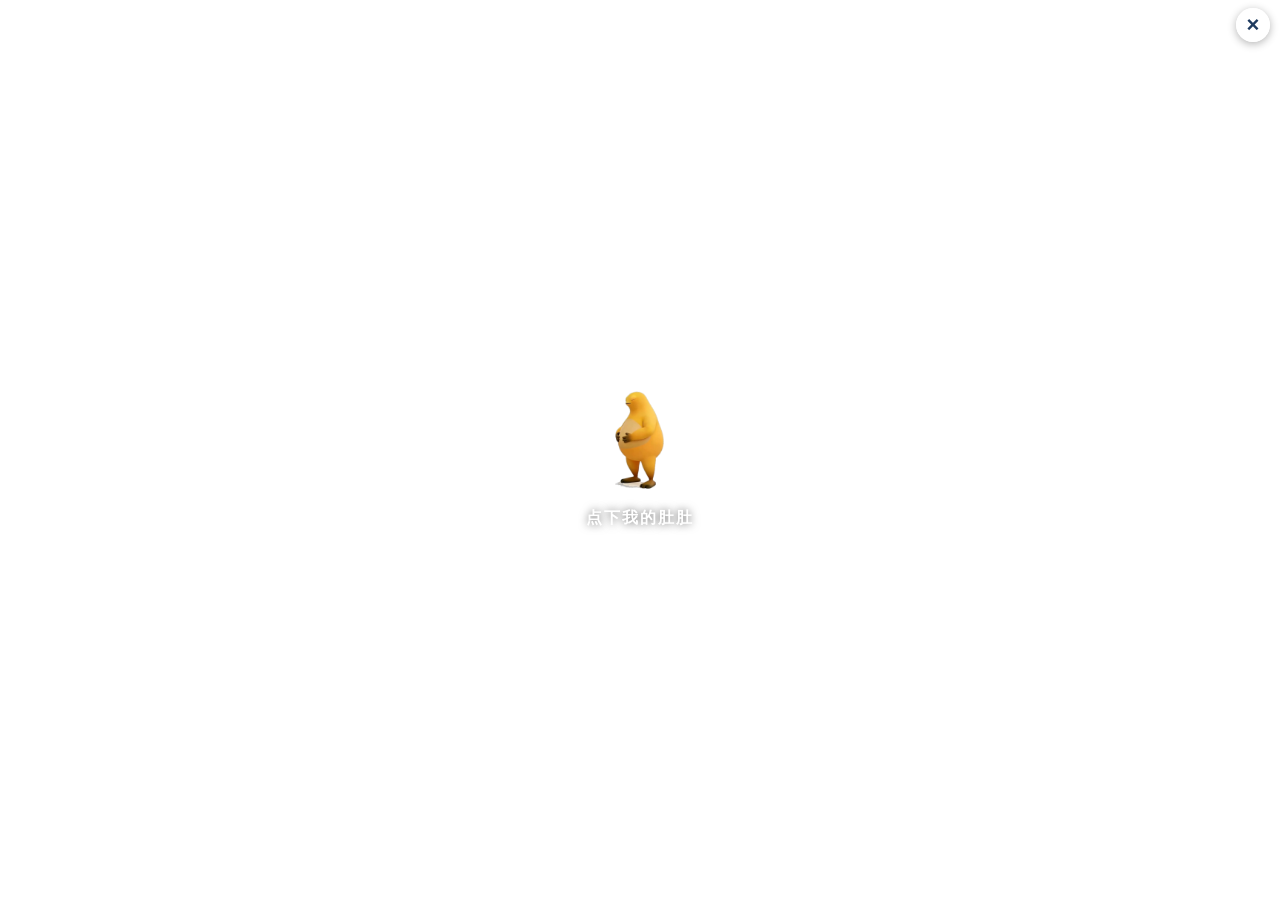
<file: 按键【学习】/注意力争夺2-奶龙捧腹笑/index.html>
<!DOCTYPE html>
<html lang="zh-CN">
<head>
  <meta charset="UTF-8">
  <meta name="viewport" content="width=device-width, initial-scale=1.0, maximum-scale=1.0, user-scalable=no">
  <title>奶龙捧腹笑</title>
  <link rel="stylesheet" href="style.css">
</head>
<body>
  <button class="event-close" id="eventClose" aria-label="关闭">×</button>
  <div class="nairong-wrap">
    <div id="nairong" alt="奶龙"></div>
    <div class="hotspot" id="hotspot"></div>
  </div>
  <div class="hint" id="eventHint">点下我的肚肚</div>
  <audio id="laughAudio" src="捧腹笑音频.mp3" preload="auto"></audio>

  <script>
    var FPS = 30;

    // 两张精灵图：每行固定 4 帧；行数由帧数推算（rows = ceil(frames/4)）
    // idle  : 原 01~60 帧（60 帧）
    // laugh : 原 61~122 帧（62 帧）
    var SHEET_IDLE  = { src: 'idle.png',  cols: 4, frames: 60 };
    var SHEET_LAUGH = { src: 'laugh.png', cols: 4, frames: 62 };

    var idle = null, laugh = null;   // 两张图的尺寸数据，onload 后填充

    var nairong = document.getElementById('nairong');
    var eventHint = document.getElementById('eventHint');
    var eventClose = document.getElementById('eventClose');
    var hotspot = document.getElementById('hotspot');
    var laughAudio = document.getElementById('laughAudio');
    var idleTimer = null, laughTimer = null;
    var committed = false;   // 是否已点击肚肚（选择二），点后即应扣注意力

    // 通知父页面（学习页）
    function tell(action) {
      try { parent.postMessage({ src: 'nairong', action: action }, '*'); } catch (e) { /* ignore */ }
    }

    function stopAllFrames() {
      clearInterval(idleTimer); idleTimer = null;
      clearTimeout(laughTimer); laughTimer = null;
      laughAudio.pause(); laughAudio.currentTime = 0;
    }

    // 载入精灵图，并按 naturalWidth/naturalHeight 动态算出每帧尺寸。
    // 这样不写死原图分辨率，即便图片实际尺寸略有出入也能正确取帧。
    function loadSheet(cfg) {
      var img = new Image();
      img.onload = function () {
        cfg.rows   = Math.ceil(cfg.frames / cfg.cols);          // 行数 = 帧数 ÷ 每行帧数（向上取整）
        cfg.frameW = img.naturalWidth  / cfg.cols;              // 单帧原始宽
        cfg.frameH = img.naturalHeight / cfg.rows;              // 单帧原始高
        cfg.dispW  = 220;                                       // 显示宽度
        cfg.dispH  = Math.round(cfg.dispW * cfg.frameH / cfg.frameW); // 高随宽高比
        cfg.bgW    = cfg.cols * cfg.dispW;                      // 整张图缩放后的宽
        cfg.bgH    = cfg.rows * cfg.dispH;                      // 整张图缩放后的高
        cfg.img    = img;
        if (idle && laugh) startIdle();                         // 两张都就绪后再开播
      };
      img.src = cfg.src;
    }

    // 显示某张图 cfg 的第 n 帧（1 起）
    function showFrame(cfg, n) {
      var idx = n - 1;
      var col = idx % cfg.cols;                 // 列号 0..3
      var row = Math.floor(idx / cfg.cols);     // 行号 0..rows-1
      nairong.style.backgroundImage  = 'url(' + cfg.src + ')';
      nairong.style.backgroundSize   = cfg.bgW + 'px ' + cfg.bgH + 'px';
      nairong.style.backgroundPosition = (-col * cfg.dispW) + 'px ' + (-row * cfg.dispH) + 'px';
    }

    // 空闲循环：idle 帧 1..60
    function startIdle() {
      stopAllFrames();
      committed = false;   // 回到空闲，重置已点肚肚状态
      eventHint.textContent = '点下我的肚肚';
      var n = 1;
      showFrame(idle, n);
      idleTimer = setInterval(function () {
        n = (n % idle.frames) + 1;   // 1..60 循环
        showFrame(idle, n);
      }, 1000 / FPS);
    }

    // 捧腹笑：laugh 帧 1..62 + 音频，播完自动通知并回到空闲
    function startLaugh() {
      committed = true;    // 已选择二：看捧腹笑 → 应扣注意力
      stopAllFrames();
      eventHint.textContent = '';
      laughAudio.currentTime = 0;
      laughAudio.play();
      var n = 1;
      showFrame(laugh, n);
      (function tick() {
        if (n < laugh.frames) {
          n += 1;
          showFrame(laugh, n);
          laughTimer = setTimeout(tick, 1000 / FPS);
        } else {
          laughAudio.pause();
          tell('laugh-done');
          startIdle();
        }
      })();
    }

    // 选择一：点叉 → 告诉父页面关闭
    // 若已点过肚肚（选择了二），中途点叉同样要扣注意力
    eventClose.addEventListener('click', function () {
      var wasCommitted = committed;
      stopAllFrames();
      tell(wasCommitted ? 'x-deduct' : 'x');
      startIdle();   // committed 在此重置为 false
    });

    // 选择二：点中心区域 → 播放捧腹笑
    hotspot.addEventListener('click', function () {
      startLaugh();
    });

    idle = SHEET_IDLE;
    laugh = SHEET_LAUGH;
    loadSheet(idle);
    loadSheet(laugh);
  </script>
</body>
</html>
</file>
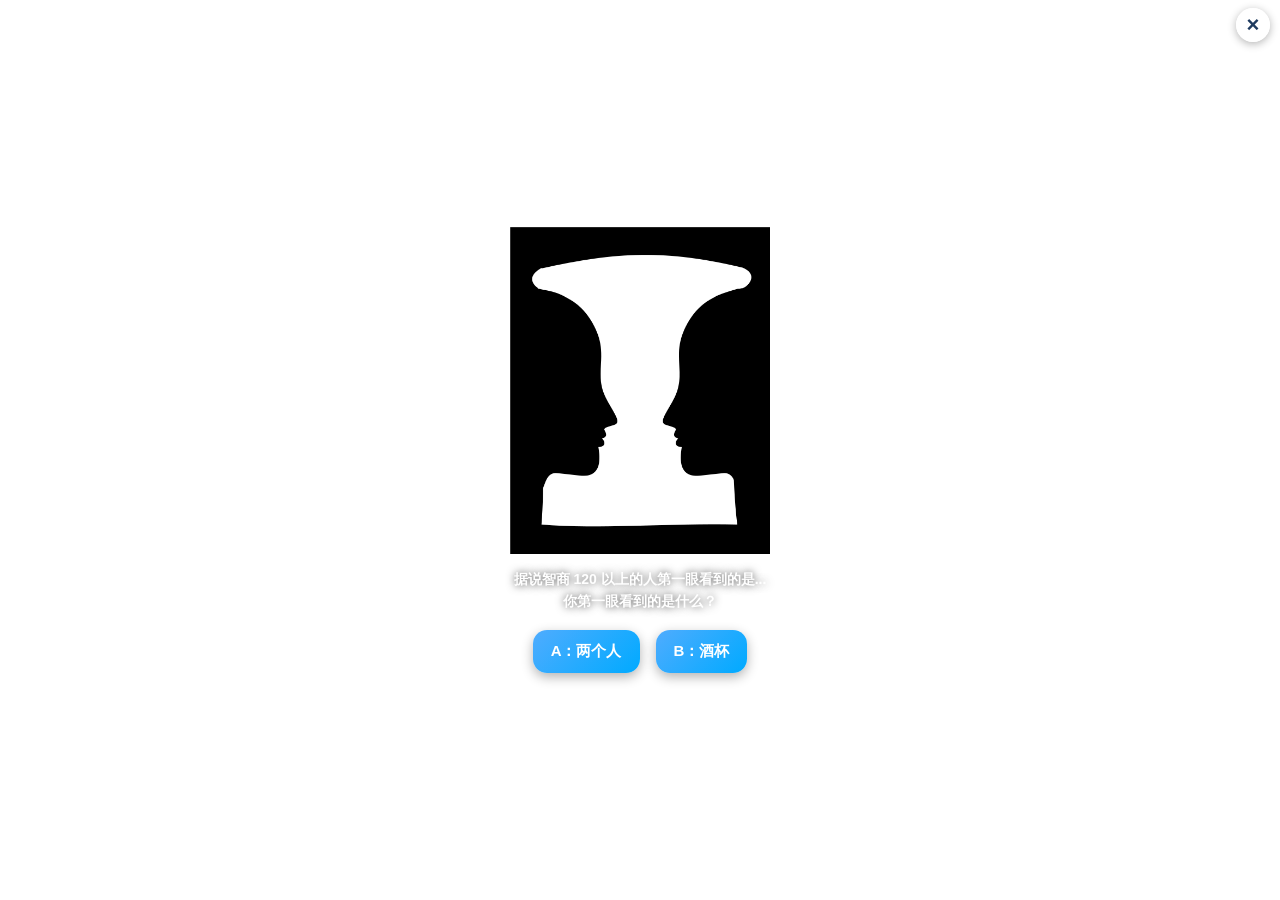
<file: 按键【学习】/注意力争夺3-视错觉弹窗/index.html>
<!DOCTYPE html>
<html lang="zh-CN">
<head>
  <meta charset="UTF-8">
  <meta name="viewport" content="width=device-width, initial-scale=1.0, maximum-scale=1.0, user-scalable=no">
  <title>视错觉弹窗</title>
  <link rel="stylesheet" href="style.css">
</head>
<body>
  <!-- 第一屏：鲁宾之杯 + 问题 -->
  <div class="scene" id="qScene">
    <button class="close" id="qClose" aria-label="关闭">×</button>
    <img class="cup" src="鲁宾之杯.png" alt="鲁宾之杯">
    <p class="qtext">据说智商 120 以上的人第一眼看到的是...<br>你第一眼看到的是什么？</p>
    <div class="opts">
      <button class="opt" id="optA">A：两个人</button>
      <button class="opt" id="optB">B：酒杯</button>
    </div>
  </div>

  <!-- 第二屏：结果图 -->
  <div class="scene" id="rScene" hidden>
    <button class="close" id="rClose" aria-label="关闭">×</button>
    <img class="result" src="别信没依据的评测.png" alt="别信没依据的评测">
  </div>

  <script>
    // 通知父页面（学习页）
    function tell(action) {
      try { parent.postMessage({ src: 'vision', action: action }, '*'); } catch (e) { /* ignore */ }
    }

    var qScene = document.getElementById('qScene');
    var rScene = document.getElementById('rScene');

    // 选择一：点叉 → 关闭，不扣注意力
    document.getElementById('qClose').addEventListener('click', function () {
      tell('close');
    });

    // 选择二：点选项 → 记录注意力-1，切换到结果图
    function onPick() {
      tell('picked');
      qScene.style.display = 'none';
      rScene.hidden = false;
    }
    document.getElementById('optA').addEventListener('click', onPick);
    document.getElementById('optB').addEventListener('click', onPick);

    // 结果图点叉 → 关闭
    document.getElementById('rClose').addEventListener('click', function () {
      tell('close');
    });
  </script>
</body>
</html>
</file>
<file: style.css>
/* ===== 入口页样式（与游戏其它页面同尺寸风格）===== */
* {
  margin: 0;
  padding: 0;
  box-sizing: border-box;
  -webkit-tap-highlight-color: transparent;
}

html, body {
  height: 100%;
  font-family: "PingFang SC", "Microsoft YaHei", sans-serif;
}

body {
  background: #dfe8f0;
  display: flex;
  justify-content: center;
  overflow: hidden;
}

/* 手机外框：与其它页面相同尺寸 */
.phone {
  width: 100%;
  max-width: 420px;
  height: 100vh;
  height: 100dvh;
  background: linear-gradient(180deg, #2b3a67 0%, #17203d 100%);
  padding: 24px 22px;
  display: flex;
  align-items: center;
  justify-content: center;
}

.panel {
  width: 100%;
  text-align: center;
  color: #fff;
}

.icon {
  font-size: 64px;
  margin-bottom: 12px;
  filter: drop-shadow(0 0 16px rgba(255, 209, 102, 0.5));
}

.title {
  font-size: 26px;
  font-weight: 800;
  letter-spacing: 3px;
  margin-bottom: 8px;
}

.sub {
  font-size: 14px;
  color: #cdd8ff;
  letter-spacing: 2px;
  margin-bottom: 30px;
}

/* 玩法简介卡片 */
.intro {
  background: rgba(255, 255, 255, 0.08);
  border: 1px solid rgba(255, 255, 255, 0.15);
  border-radius: 14px;
  padding: 16px 18px;
  font-size: 14px;
  line-height: 1.9;
  color: #e8ecff;
  text-align: left;
  letter-spacing: 0.5px;
  margin-bottom: 34px;
}

.intro b {
  color: #ffd166;
}

.intro p + p {
  margin-top: 10px;
}

/* 开始按钮 */
.start-btn {
  appearance: none;
  display: inline-block;
  border: none;
  border-radius: 28px;
  width: 80%;
  max-width: 280px;
  padding: 15px;
  font-size: 18px;
  font-weight: 700;
  letter-spacing: 3px;
  cursor: pointer;
  text-decoration: none;
  color: #1e2b4f;
  background: linear-gradient(135deg, #ffd166, #ff9f43);
  box-shadow: 0 8px 20px rgba(0, 0, 0, 0.35);
  transition: transform 0.08s ease;
}

.start-btn:active {
  transform: scale(0.97);
}
</file>
<file: 主界面/style.css>
/* ===== 主界面样式 ===== */
* {
  margin: 0;
  padding: 0;
  box-sizing: border-box;
  -webkit-tap-highlight-color: transparent;
}

html, body {
  height: 100%;
  font-family: "PingFang SC", "Microsoft YaHei", sans-serif;
}

body {
  background: #dfe8f0;
  display: flex;
  justify-content: center;
  overflow: hidden;   /* 整屏显示，不滚动；内容紧凑保证不会被裁掉 */
}

/* ===== 背景配置区（以后想调整背景就在这里改这几个变量）===== */
:root {
  --bg-image: url('背景图片.png');   /* 背景图文件路径 */
  --bg-darkness: 0.32;               /* 暗度：0=不暗 1=全黑，越大越暗 */
  --glass-blur: 10px;                /* 磨砂质感：模糊强度，越大越糊 */
  --glass-alpha: 0.55;               /* 面板半透明度：越小越透出背景 */
}


/* 手机外框：占满可视高度，手机电脑都适配 */
.phone {
  width: 100%;
  max-width: 420px;
  height: 100vh;
  height: 100dvh;
  position: relative;
  /* 背景图铺满 + 一层暗色叠加层（暗度用 --bg-darkness 调） */
  background:
    linear-gradient(rgb(8 16 36 / var(--bg-darkness)), rgb(8 16 36 / var(--bg-darkness))),
    var(--bg-image) center / cover no-repeat;
  padding: 14px 16px 12px;
  display: flex;
  flex-direction: column;
  gap: 8px;
}

/* ---- 学习境界 + 经验条（固定）---- */
.realm-box {
  background: rgba(255, 255, 255, var(--glass-alpha));   /* 半透明白 + 磨砂 */
  backdrop-filter: blur(var(--glass-blur));
  -webkit-backdrop-filter: blur(var(--glass-blur));
  border: 1px solid rgba(255, 255, 255, 0.55);
  border-radius: 14px;
  padding: 8px 14px;
  flex: 0 0 auto;
  box-shadow: 0 2px 8px rgba(0, 0, 0, 0.12);
}

/* 天数：楷书，正好压在经验数值上方 */
.day-label {
  font-family: "KaiTi", "STKaiti", "楷体", "楷书", serif;
  font-size: 14px;
  font-weight: 700;
  color: #2c3e50;
  letter-spacing: 2px;
  line-height: 1;
  margin-bottom: 2px;         /* 紧贴下方经验数值 */
}

.day-total {
  font-size: 13px;
  color: #8a9bb0;
}

.realm-row {
  display: flex;
  align-items: center;
  gap: 8px;
  margin-bottom: 5px;
}

.realm-img {
  height: 60px;
  width: auto;
  display: block;
  object-fit: contain;
}

/* 右侧列：天数在经验数值正上方，靠右对齐 */
.realm-right {
  margin-left: auto;          /* 推到最右侧，位于境界图标旁边 */
  text-align: right;
  display: flex;
  flex-direction: column;
  align-items: flex-end;      /* 天数与经验数值右对齐，上下叠放 */
}

.exp-value {
  font-size: 12px;
  color: #7d93ab;
  font-variant-numeric: tabular-nums;
}

.exp-bar {
  height: 6px;
  background: rgba(228, 236, 245, 0.8);
  border-radius: 8px;
  overflow: hidden;
  box-shadow: inset 0 1px 3px rgba(0, 0, 0, 0.1); /* 轨道内凹陷效果 */
}

.exp-fill {
  height: 100%;
  width: 0;
  background: linear-gradient(90deg, #cde4f3, #4d5f60);
  border-radius: 8px;
  box-shadow: 0 0 8px rgba(255, 159, 67, 0.6); /* 进度条金色外发光 */
  transition: width 0.6s cubic-bezier(0.22, 1, 0.36, 1);
}

/* ---- 三个数据容器（固定）---- */
.stats {
  display: flex;
  gap: 16px;
  flex: 0 0 auto;
}

.stat {
  /* 核心：内部改为横向同行排列 */
  display: flex;
  align-items: center;
  justify-content: center;
  gap: 4px;

  /* 简约化卡片：半透明白 + 磨砂 */
  flex: 1;
  background: rgba(255, 255, 255, var(--glass-alpha));
  backdrop-filter: blur(var(--glass-blur));
  -webkit-backdrop-filter: blur(var(--glass-blur));
  border-radius: 8px;
  padding: 6px 12px;
  border: 1px solid rgba(255, 255, 255, 0.5);
  box-shadow: none;
}

/* 用伪元素加冒号，无需修改HTML */
.stat-label::after {
  content: ":";
}

.stat-label {
  font-size: 14px; /* 和数值字号统一 */
  color: #5a6f85;
  margin-bottom: 0; /* 取消原有的下边距 */
}

.stat-value {
  font-size: 14px; /* 和标签大小完全一致 */
  font-weight: 500; /* 取消超粗字重，改为中等粗细 */
  font-variant-numeric: tabular-nums; /* 保留等宽数字，对齐更整齐 */
}
.stat .stat-value { color: #5a6f85; }


/* ---- 中间：滚动叙事日志面板，占用中间剩余高度，保证下方按钮大小不变 ---- */
.mid {
  flex: 1 1 auto;
  min-height: 0;
  display: flex;
  flex-direction: column;
}

/* ---- 四个功能按钮：一个大容器，按钮大小固定、始终一致 ---- */
.actions {
  flex: 0 0 auto;                 /* 不随窗口大小伸缩 */
  display: grid;
  grid-template-columns: 1fr 1fr;
  grid-template-rows: 78px 78px;  /* 两行固定高度，四个按钮始终一样大 */
  gap: 8px;
}

.action-btn {
  appearance: none;
  border: none;
  background-color:transparent;   /* 图片本身透明，背景透明透出后面 */
  background-size: contain;        /* 完整显示整张透明图，不裁剪不变形 */
  background-position: center;
  background-repeat: no-repeat;
  padding: 0;
  height: 88px;
  cursor: pointer;
  color: #fff;
  position: relative;              /* 让文字能按图片位置绝对定位 */
  transition: transform 0.08s ease;
}

.action-btn:active {
  transform: translateY(2px) scale(0.98);
}

.btn-name {
  position: absolute;
  left: 52%;                                     /* 文字左上角：右下1/4块内部（图片中心偏右下） */
  top: 52%;
  font-size: 18px;
  font-weight: 800;
  letter-spacing: 2px;
  color: #fff;                                   /* 白字 */
  text-shadow:                                   /* 外面浅蓝勾勒 */
    -1px -1px 0 #8fcaff, 1px -1px 0 #8fcaff,
    -1px  1px 0 #8fcaff, 1px  1px 0 #8fcaff,
     0   -1px 0 #8fcaff, 0   1px 0 #8fcaff,
    -1px  0   0 #8fcaff, 1px  0   0 #8fcaff;
}

.action-btn.study {
  background-image: url('按键图片/学习.png');
}
.action-btn.phone {
  background-image: url('按键图片/玩手机.png');
}
.action-btn.leisure {
  background-image: url('按键图片/休闲.png');
}
.action-btn.sleep {
  background-image: url('按键图片/睡觉.png');
}

.foot {
  text-align: center;
  flex: 0 0 auto;
  font-size: 11px;
  color: #a4b4c6;
  letter-spacing: 1px;
}

/* ---- 学习结果提示：渐显渐隐 ---- */
.report {
  position: absolute;
  top: 50%;
  left: 50%;
  transform: translate(-50%, -50%);
  text-align: center;
  opacity: 0;
  pointer-events: none;
  z-index: 5;
  transition: opacity 0.5s ease;
}

.report.show {
  opacity: 1;
}

.report-line {
  font-size: 15px;
  font-weight: 700;
  color: #111;
  line-height: 1.9;
  white-space: nowrap;
  letter-spacing: 1px;
}

/* ---- 通用提示：一行小字 渐显渐隐 ---- */
.toast {
  position: absolute;
  top: 50%;
  left: 50%;
  transform: translate(-50%, -50%);
  margin-top: 60px;   /* 稍微偏下，避开中央数字 */
  text-align: center;
  font-size: 13px;
  font-weight: 600;
  color: #333;
  white-space: nowrap;
  opacity: 0;
  pointer-events: none;
  z-index: 6;
  transition: opacity 0.5s ease;
}

.toast.show {
  opacity: 1;
}

/* ---- 睡觉提示：屏幕中央稍大文字 渐显渐隐 ---- */
.newday {
  position: absolute;
  top: 50%;
  left: 50%;
  transform: translate(-50%, -50%);
  text-align: center;
  font-family: "KaiTi", "STKaiti", "楷体", "楷书", serif;
  font-size: 20px;           /* 比 toast（13px）稍大 */
  font-weight: 700;
  letter-spacing: 1px;
  color: #141313;               /* 灰色 */
  white-space: nowrap;
  opacity: 0;
  pointer-events: none;
  z-index: 7;
  transition: opacity 0.5s ease;
}

.newday.show {
  opacity: 1;
}
</file>
<file: 主界面/滚动叙事日志面板/style.css>
/* ===== 滚动叙事日志面板 样式 =====
   说明：此 CSS 由主界面通过 <link> 引入。
   纵向滚动、新文本追加到底部自动跳转、滚动条细线。 */

.log-panel {
  flex: 1;
  min-height: 0;
  overflow-y: auto;         /* 内容超出一屏可上下滚动 */
  overflow-x: hidden;
  background: rgba(255, 255, 255, var(--glass-alpha));   /* 半透明白 + 磨砂（变量来自主界面 style.css） */
  backdrop-filter: blur(var(--glass-blur));
  -webkit-backdrop-filter: blur(var(--glass-blur));
  border: 1px solid rgba(255, 255, 255, 0.5);
  border-radius: 12px;
  padding: 10px 14px;
  /* 细滚动条 */
  scrollbar-width: thin;               /* Firefox */
  scrollbar-color: #c3cede transparent;
}

.log-panel::-webkit-scrollbar {
  width: 4px;                          /* Chrome/Safari 细滚动条 */
}
.log-panel::-webkit-scrollbar-thumb {
  background: #c3cede;
  border-radius: 4px;
}
.log-panel::-webkit-scrollbar-track {
  background: transparent;
}

.log-inner {
  display: flex;
  flex-direction: column;
  gap: 8px;                 /* 两条不同事件记录之间的间距调大 */
}

.log-entry {
  font-family: "KaiTi", "楷体", serif;
  font-weight: 500;                       /* 比普通略粗 */
  font-size: 16px;
  line-height: 1.9;                       /* 行间距略大，阅读更舒适 */
  color: #333;
  padding: 3px 0;
}

/* 数值变化部分 */
.log-stat {
  font-family: "KaiTi", "楷体", serif;
  font-weight: 400;
  font-size: 14px;
  color: #767676;
}

.log-empty {
font-family: "KaiTi", "楷体", serif;
  font-size: 12px;
  color: #a4b4c6;
  text-align: center;
  padding-top: 24px;
}
</file>
<file: 主界面/随机事件/随机事件.css>
/* ===== 随机事件卡片 & 选项按钮 =====
   显示在滚动叙事日志面板内。
   主界面通过 <link> 引入。 */

/* 事件卡片：与日志条目风格一致（楷书） */
.random-card {
  font-family: "KaiTi", "楷体", serif;
  font-weight: 600;
  font-size: 16px;
  line-height: 1.9;
  color: #333;
  padding: 5px 0 2px;
}

/* 「（随机事件）」前缀标记 */
.random-tag {
  color: #ed4f33;
  font-weight: 700;
}

/* 选项按钮行 */
.random-options {
  display: flex;
  gap: 10px;
  margin-top: 5px;
  margin-bottom: 4px;
  flex-wrap: wrap;
}

.random-btn {
  font-family: "KaiTi", "楷体", serif;
  font-size: 15px;
  font-weight: 700;
  letter-spacing: 1px;
  color: #404041;
  border: none;
  border-radius: 999px;
  padding: 6px 18px;
  cursor: pointer;
  transition: transform .08s ease, opacity .2s ease;
}

/* 第一个选项：暖橙色 */
.random-btn.warm {
  background: linear-gradient(135deg, #d4e9fc, hsl(206, 97%, 73%));
  box-shadow: 0 2px 6px rgba(96, 94, 93, 0.35);
}

/* 第二个选项：清爽蓝 */
.random-btn.cool {
  background: linear-gradient(135deg, #d4e9fc, hsl(7, 95%, 76%));
  box-shadow: 0 2px 6px rgba(67, 69, 70, 0.35);
}

.random-btn:active { transform: translateY(1px) scale(.97); }
.random-btn:hover { opacity: .9; }
</file>
<file: 按键【学习】/style.css>
/* ===== 数字快算页面样式（与主界面同尺寸）===== */
* {
  margin: 0;
  padding: 0;
  box-sizing: border-box;
  -webkit-tap-highlight-color: transparent;
}

html, body {
  height: 100%;
  font-family: "PingFang SC", "Microsoft YaHei", sans-serif;
}

body {
  background: #dfe8f0;
  display: flex;
  justify-content: center;
  overflow: hidden;
}

/* 手机外框：与主界面相同尺寸，覆盖主界面 */
.phone {
  width: 100%;
  max-width: 420px;
  height: 100vh;
  height: 100dvh;
  position: relative;
  background: linear-gradient(180deg, #f7fafc 0%, #eef3f8 100%);
  padding: 16px 18px 24px;
  display: flex;
  flex-direction: column;
}

/* ---- 顶部时间条 ---- */
.timer-wrap {
  flex: 0 0 auto;
  display: flex;
  align-items: center;
  gap: 10px;
}

.timer-bar {
  flex: 1;
  height: 10px;
  background: #e4ecf5;
  border-radius: 6px;
  overflow: hidden;
}

.timer-fill {
  height: 100%;
  width: 100%;
  background: linear-gradient(90deg, #ff6b6b, #ff9f43);
  transition: width 0.05s linear;
}

.q-count {
  font-size: 13px;
  color: #7d93ab;
  font-variant-numeric: tabular-nums;
}

/* ---- 屏幕中央题目 ---- */
.quiz {
  flex: 1;
  display: flex;
  align-items: center;
  justify-content: center;
}

.question {
  font-size: 46px;
  font-weight: 800;
  color: #1e3a5f;
  letter-spacing: 2px;
  font-variant-numeric: tabular-nums;
}

/* ---- 下方三个选项 ---- */
.options {
  flex: 0 0 auto;
  display: flex;
  flex-direction: column;
  gap: 14px;
  padding-bottom: 30px;
}

.opt {
  appearance: none;
  border: 2px solid #c9d6e4;
  border-radius: 16px;
  background: #fff;
  height: 64px;
  font-size: 24px;
  font-weight: 800;
  color: #2c3e50;
  cursor: pointer;
  box-shadow: 0 3px 10px rgba(70, 110, 160, 0.1);
  transition: transform 0.08s ease, background 0.2s ease, border-color 0.2s ease;
  font-variant-numeric: tabular-nums;
}

.opt:active {
  transform: scale(0.98);
}

.opt.right {
  background: #27ae60;
  border-color: #27ae60;
  color: #fff;
}

.opt.wrong {
  background: #e74c3c;
  border-color: #e74c3c;
  color: #fff;
}

/* ---- 注意力争夺事件覆盖层：变暗 + iframe 承载独立事件页面 ---- */
.event-veil {
  position: absolute;
  inset: 0;
  z-index: 20;
  background: rgba(8, 12, 28, 0.72);   /* 做题界面变暗 */
  display: flex;
  align-items: center;
  justify-content: center;
}

.event-veil[hidden] {
  display: none;
}

/* 事件 iframe 铺满整层：透明背景透出变暗效果，
   并让内页自行居中内容（否则 iframe 只有默认小尺寸，出现“方框”且内容被裁剪） */
.event-veil iframe {
  width: 100%;
  height: 100%;
  border: 0;
  background: transparent;   /* 透出变暗效果 */
}
</file>
<file: 按键【学习】/注意力争夺1-微信消息弹窗/style.css>
/* ===== 注意力争夺1-微信消息弹窗 样式 =====
   说明：此 CSS 由答题页通过 <link> 引入。
   弹窗置于顶部(遮住进度条)，不挡选项；漫画为全屏变暗覆盖层。 */

.wx-popup {
  position: absolute;
  top: 0;
  left: 0;
  width: 100%;                  /* 铺满整屏宽度，遮住顶部时间进度条 */
  z-index: 50;                  /* 高于进度条 */
  cursor: pointer;
  pointer-events: auto;         /* 可点击 */
  animation: wx-slide 0.35s ease;
}

.wx-popup.slide-in {
  animation: wx-slide 0.35s ease;
}

/* 不加白色背景/圆角容器，保留 png 自身（透明背景）效果 */
.wx-popup img {
  display: block;
  width: 100%;
}

@keyframes wx-slide {
  from { transform: translateY(-120%); opacity: 0; }
  to   { transform: translateY(0); opacity: 1; }
}

/* ---- 漫画覆盖层（画面变暗） ---- */
.wx-comic {
  position: absolute;
  inset: 0;
  z-index: 40;
  background: rgba(8, 12, 28, 0.78);   /* 做题界面变暗 */
  display: flex;
  flex-direction: column;
  align-items: center;
  justify-content: center;
  padding: 24px;
  box-sizing: border-box;
}

.wx-comic img {
  max-width: 100%;
  max-height: 82%;
  object-fit: contain;
  border-radius: 8px;
}

.comic-close {
  position: absolute;
  top: 12px;
  right: 12px;
  width: 38px;
  height: 38px;
  border: none;
  border-radius: 50%;
  background: rgba(255, 255, 255, 0.92);
  color: #1e3a5f;
  font-size: 24px;
  font-weight: 700;
  line-height: 1;
  cursor: pointer;
  display: flex;
  align-items: center;
  justify-content: center;
  box-shadow: 0 2px 8px rgba(0, 0, 0, 0.3);
}

.comic-close:active {
  transform: scale(0.92);
}
</file>
<file: 按键【学习】/注意力争夺4-虚假新闻弹窗/style.css>
/* ===== 注意力争夺4-虚假新闻弹窗 样式 =====
   说明：此 CSS 由答题页通过 <link> 引入。
   弹窗置于顶部（遮住进度条，不挡选项，界面不变暗）；
   点击弹窗后打开全屏虚假新闻文章页（无时间限制，滚动到末尾出现选择题）。 */

/* ---- 顶部消息弹窗（模拟手机消息弹出，界面不变暗） ---- */
.fn-popup {
  position: absolute;
  top: 0;
  left: 0;
  width: 100%;                  /* 长度与手机屏幕宽度一致 */
  z-index: 45;                  /* 高于进度条，但低于文章页 */
  cursor: pointer;
  pointer-events: auto;         /* 可点击 */
  animation: fn-slide 0.3s ease;
}

.fn-popup img {
  display: block;
  width: 100%;
  /* 不加 box-shadow：阴影按 <img> 的矩形盒绘制，会画出透明背景的“边界/白边”，
     与注意力争夺1-微信消息弹窗 保持一致，保留 png 自身的透明背景效果 */
}

@keyframes fn-slide {
  from { transform: translateY(-115%); opacity: 0; }
  to   { transform: translateY(0); opacity: 1; }
}

/* ---- 全屏虚假新闻文章页（仿真实资讯页，白底可上下滑动） ---- */
.fn-page {
  position: absolute;
  inset: 0;
  z-index: 60;                  /* 最高层，盖住题目与弹窗 */
  background: #fff;             /* 不透明白底，模拟新闻 App 页面 */
  overflow-y: auto;
  -webkit-overflow-scrolling: touch;
  padding: 16px 18px 40px;
  box-sizing: border-box;
  font-family: "PingFang SC", "Microsoft YaHei", sans-serif;
  color: #2c3340;
  line-height: 1.75;
  font-size: 16px;
}

/* 页眉：来源 + 时间 */
.fn-meta {
  display: flex;
  justify-content: space-between;
  align-items: center;
  padding-bottom: 12px;
  border-bottom: 1px solid #eceef2;
  font-size: 13px;
  color: #8a94a6;
}

.fn-reporter {
  font-weight: 700;
  color: #2c3340;
}

/* 标题区 */
.fn-title {
  font-size: 22px;
  font-weight: 800;
  color: #15202b;
  line-height: 1.4;
  margin: 14px 0 6px;
  letter-spacing: 0.5px;
}

.fn-sub {
  font-size: 14px;
  color: #6b7686;
  margin-bottom: 14px;
}

/* 重磅通知横幅 */
.fn-notice {
  display: block;
  width: 100%;
  margin: 6px 0 10px;
  border-radius: 8px;
}

/* 新闻发布会配图 */
.fn-press {
  display: block;
  width: 100%;
  border-radius: 8px;
  margin: 8px 0 0;
}

.fn-caption {
  font-size: 13px;
  color: #97a0b0;
  line-height: 1.5;
  margin: 6px 0 14px;
}

/* 正文段落 */
.fn-body {
  margin: 12px 0;
  text-align: justify;
  color: #2c3340;
}

.fn-body strong {
  color: #15202b;
}

/* 分节小标题 */
.fn-section {
  font-size: 17px;
  font-weight: 700;
  color: #15202b;
  margin: 20px 0 8px;
}

/* 引用块（模拟“官方回应”） */
.fn-quote {
  border-left: 3px solid #c9a227;
  background: #faf8f1;
  padding: 10px 14px;
  border-radius: 0 8px 8px 0;
  margin: 12px 0;
  color: #5c5650;
  font-size: 15px;
}

/* 文末免责声明 */
.fn-end {
  margin-top: 22px;
  padding-top: 12px;
  border-top: 1px dashed #e2e6ec;
  font-size: 12px;
  color: #a8b0bf;
  text-align: center;
}

/* ---- 底部选择题（滚动到末尾显示，风格极其简洁） ---- */
.fn-choose {
  margin-top: 22px;
  padding: 20px 0 6px;
  border-top: 1px solid #eef0f4;
  text-align: center;
  animation: fn-fadein 0.4s ease;
}

.fn-choose .fn-q {
  font-size: 17px;
  font-weight: 700;
  color: #15202b;
  margin-bottom: 16px;
}

.fn-btns {
  display: flex;
  gap: 14px;
  justify-content: center;
}

.fn-btn {
  appearance: none;
  border: none;
  border-radius: 999px;
  padding: 12px 34px;
  font-size: 16px;
  font-weight: 700;
  cursor: pointer;
  transition: transform 0.08s ease, opacity 0.2s ease;
}

.fn-btn:active {
  transform: scale(0.96);
}

.fn-btn.believe {
  background: #eef1f5;
  color: #6b7686;
}

.fn-btn.doubt {
  background: #2743c4;
  color: #fff;
}

@keyframes fn-fadein {
  from { opacity: 0; transform: translateY(10px); }
  to   { opacity: 1; transform: translateY(0); }
}
</file>
<file: 结算界面/style.css>
/* ===== 结算界面样式（与主界面同尺寸）===== */
* {
  margin: 0;
  padding: 0;
  box-sizing: border-box;
  -webkit-tap-highlight-color: transparent;
}

html, body {
  height: 100%;
  font-family: "PingFang SC", "Microsoft YaHei", sans-serif;
}

body {
  background: #dfe8f0;
  display: flex;
  justify-content: center;
  overflow: hidden;
}

/* 手机外框：与主界面相同尺寸，覆盖主界面 */
.phone {
  width: 100%;
  max-width: 420px;
  height: 100vh;
  height: 100dvh;
  background: linear-gradient(180deg, #2b3a67 0%, #17203d 100%);
  padding: 24px 20px;
  display: flex;
  align-items: center;
  justify-content: center;
}

.panel {
  width: 100%;
  text-align: center;
  color: #fff;
}

.icon {
  font-size: 64px;
  margin-bottom: 12px;
  filter: drop-shadow(0 0 16px rgba(255, 209, 102, 0.5));
}

.title {
  font-size: 22px;
  font-weight: 800;
  letter-spacing: 2px;
  margin-bottom: 10px;
}

.sub {
  font-size: 13px;
  color: #aab6e8;
  margin: 4px 0 26px;
  letter-spacing: 1px;
}

/* ---- 正常完成：搞笑评价 ---- */
.eval {
  margin: 18px 0 10px;
}

.eval-realm {
  font-size: 20px;
  font-weight: 800;
  letter-spacing: 1px;
  color: #ffd166;
  margin-bottom: 6px;
  text-shadow: 0 0 14px rgba(255, 209, 102, 0.35);
}

.eval-focus {
  font-size: 14px;
  font-weight: 600;
  color: #aef0ff;
  margin-bottom: 14px;
  letter-spacing: 1px;
}

.eval-text {
  font-family: "KaiTi", "楷体", serif;
  font-size: 15px;
  line-height: 1.9;
  color: #e8ecff;
  letter-spacing: 1px;
  background: rgba(255, 255, 255, 0.08);
  border: 1px solid rgba(255, 255, 255, 0.15);
  border-radius: 12px;
  padding: 12px 14px;
  margin-bottom: 6px;
}

.restart-btn {
  appearance: none;
  border: none;
  border-radius: 28px;
  width: 70%;
  max-width: 260px;
  padding: 14px;
  font-size: 17px;
  font-weight: 700;
  letter-spacing: 2px;
  cursor: pointer;
  color: #1e2b4f;
  background: linear-gradient(135deg, #ffd166, #ff9f43);
  box-shadow: 0 8px 20px rgba(0, 0, 0, 0.35);
  transition: transform 0.08s ease;
}

.restart-btn:active {
  transform: scale(0.97);
}

/* ---- 失败模式：压力值过高 ---- */
.panel.fail .icon {
  filter: drop-shadow(0 0 16px rgba(255, 90, 90, 0.6));
}

.panel.fail .title {
  color: #ffb3b3;             /* 淡红标题，突出失败 */
  text-shadow: 0 0 12px rgba(255, 80, 80, 0.45);
}

.panel.fail .sub {
  color: #ffd6c9;
}
</file>
<file: 按键【学习】/注意力争夺2-奶龙捧腹笑/style.css>
/* ===== 注意力争夺2-奶龙捧腹笑 界面样式 ===== */
* {
  margin: 0;
  padding: 0;
  box-sizing: border-box;
  -webkit-tap-highlight-color: transparent;
}

html, body {
  height: 100%;
  background: transparent;   /* 透出父页面变暗效果 */
  font-family: "PingFang SC", "Microsoft YaHei", sans-serif;
}

body {
  position: relative;
  display: flex;
  flex-direction: column;
  align-items: center;
  justify-content: center;
  overflow: hidden;
}

.nairong-wrap {
  position: relative;
}

/* 精灵图动画：宽固定，高由 JS 按原图宽高比算出（220px 对应的高度） */
#nairong {
  width: 220px;
  height: 124px;            /* 占位，onload 后由 JS 覆盖为实际宽高 */
  background-repeat: no-repeat;
  background-position: 0 0;
  display: block;
}

/* 肚肚（中心一定区域）热点，点击触发捧腹笑 */
.hotspot {
  position: absolute;
  left: 50%;
  top: 50%;
  transform: translate(-50%, -50%);
  width: 150px;
  height: 150px;
  border-radius: 50%;
  cursor: pointer;
}

.hint {
  margin-top: 12px;
  font-size: 16px;
  font-weight: 700;
  letter-spacing: 2px;
  color: #fff;
  text-shadow: 0 0 8px rgba(0, 0, 0, 0.6);
}

.event-close {
  position: absolute;
  top: 8px;
  right: 10px;
  width: 34px;
  height: 34px;
  border: none;
  border-radius: 50%;
  background: rgba(255, 255, 255, 0.9);
  color: #1e3a5f;
  font-size: 22px;
  font-weight: 700;
  line-height: 1;
  cursor: pointer;
  box-shadow: 0 2px 8px rgba(0, 0, 0, 0.3);
  display: flex;
  align-items: center;
  justify-content: center;
}

.event-close:active {
  transform: scale(0.92);
}
</file>
<file: 按键【学习】/注意力争夺3-视错觉弹窗/style.css>
/* ===== 注意力争夺3-视错觉弹窗 样式 =====
   说明：此页面由答题页以 iframe 覆盖层加载，透明背景透出父页面变暗效果。 */

* {
  margin: 0;
  padding: 0;
  box-sizing: border-box;
  -webkit-tap-highlight-color: transparent;
}

html, body {
  height: 100%;
  background: transparent;   /* 透出父页面变暗 */
  font-family: "PingFang SC", "Microsoft YaHei", sans-serif;
}

body {
  position: relative;
  display: flex;
  align-items: center;
  justify-content: center;
  overflow: hidden;
}

.scene {
  position: relative;
  width: 100%;
  height: 100%;
  display: flex;
  flex-direction: column;
  align-items: center;
  justify-content: center;
  padding: 20px;
}

/* 第二屏默认隐藏：让 HTML 的 hidden 属性生效，
   否则下方 .scene 的 display:flex 会把它覆盖，导致两个画面同时显示 */
.scene[hidden] {
  display: none !important;
}

.cup {
  width: min(70%, 260px);
  object-fit: contain;
}

.qtext {
  margin-top: 14px;
  font-size: 14px;
  font-weight: 700;
  color: #fff;
  text-align: center;
  line-height: 1.6;
  text-shadow: 0 0 8px rgba(0, 0, 0, 0.7);
}

.opts {
  display: flex;
  gap: 16px;
  margin-top: 18px;
}

.opt {
  appearance: none;
  border: none;
  border-radius: 14px;
  padding: 12px 18px;
  font-size: 15px;
  font-weight: 700;
  color: #fff;
  background: linear-gradient(135deg, #4facfe, #00aaff);
  cursor: pointer;
  box-shadow: 0 4px 12px rgba(0, 0, 0, 0.3);
  transition: transform 0.08s ease;
}

.opt:active {
  transform: scale(0.97);
}

.close {
  position: absolute;
  top: 8px;
  right: 10px;
  width: 34px;
  height: 34px;
  border: none;
  border-radius: 50%;
  background: rgba(255, 255, 255, 0.9);
  color: #1e3a5f;
  font-size: 22px;
  font-weight: 700;
  line-height: 1;
  cursor: pointer;
  display: flex;
  align-items: center;
  justify-content: center;
  box-shadow: 0 2px 8px rgba(0, 0, 0, 0.3);
}

.close:active {
  transform: scale(0.92);
}

.result {
  max-width: 92%;
  max-height: 85%;
  object-fit: contain;
  border-radius: 8px;
}
</file>
